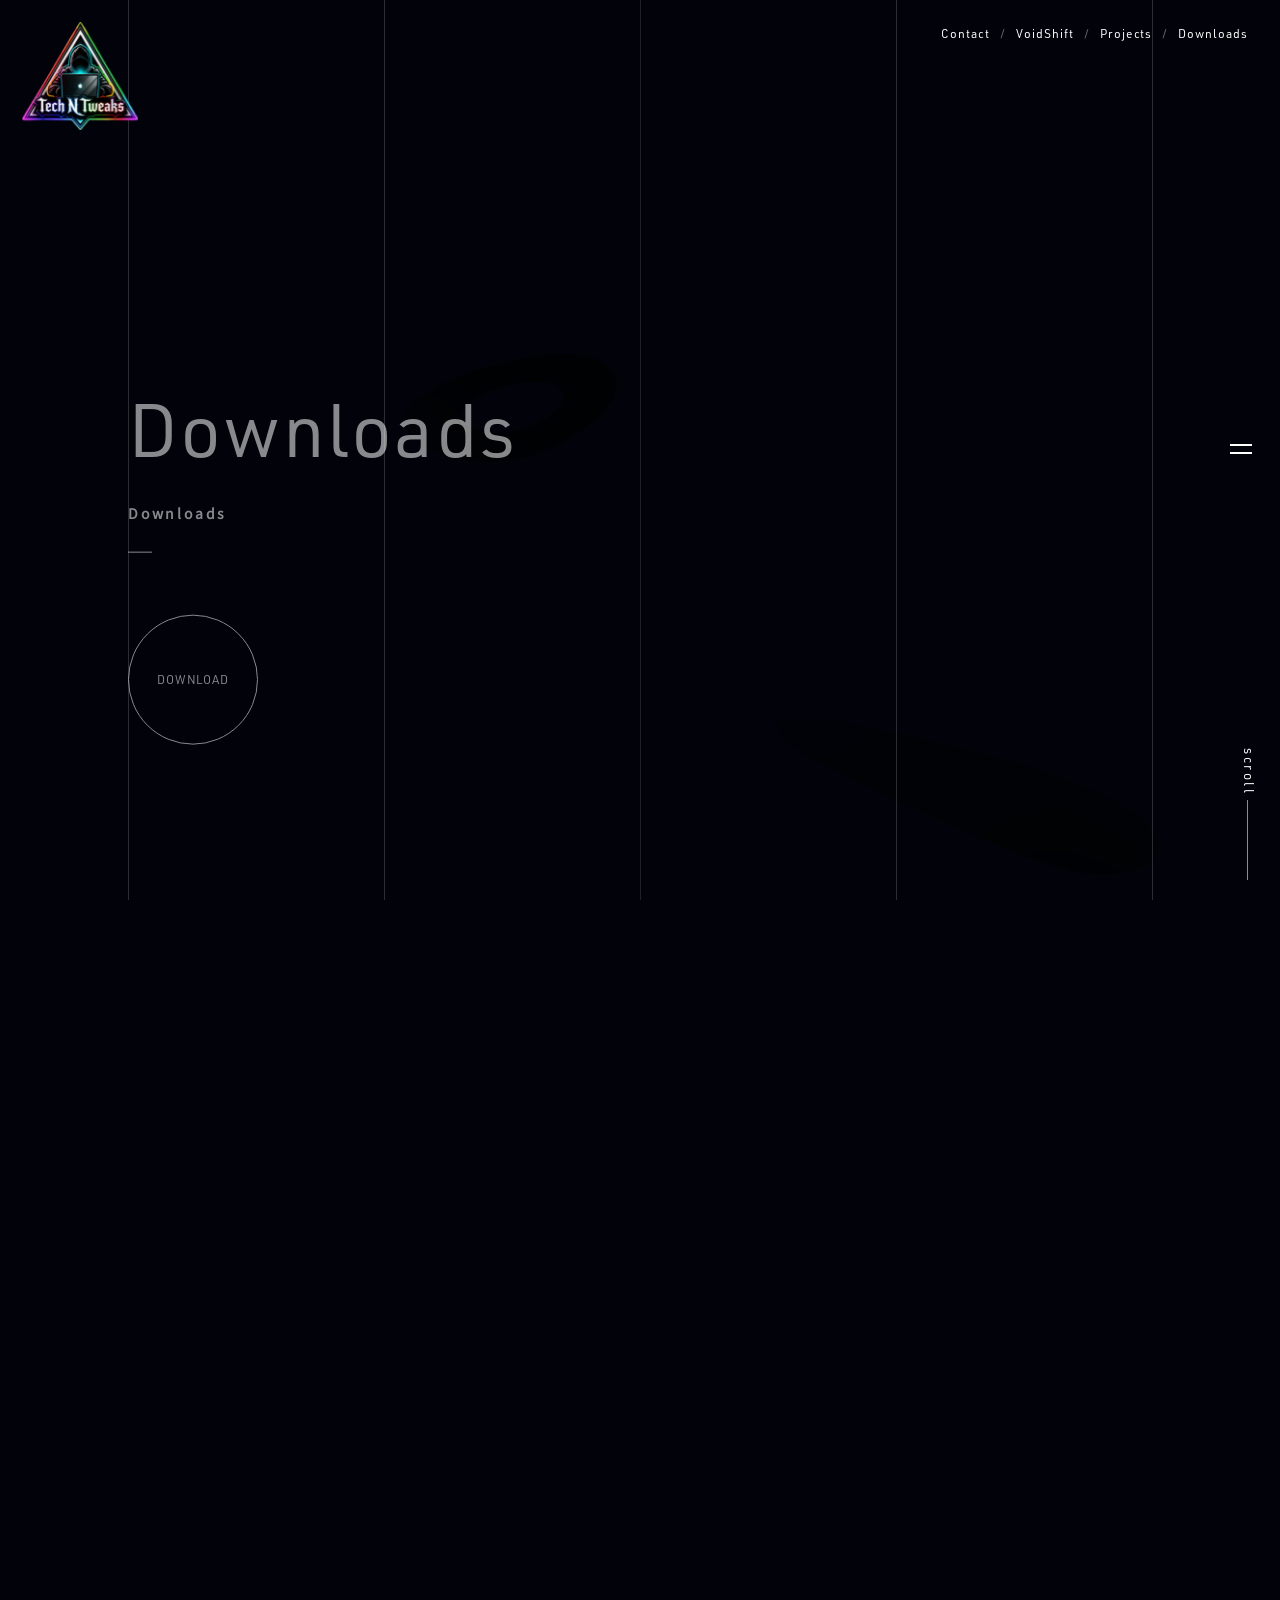
<file: downloads/index.html>
<!doctype html>
<html>
<head>
<meta charset="UTF-8">
	<meta http-equiv="x-ua-compatible" content="ie=edge">
	<meta name="viewport" content="width=device-width, initial-scale=1">
	<meta name="format-detection" content="telephone=no">

	<title>Downloads | Tech N Tweaks</title>
	<meta name="description" content="Download Tech N Tweaks jailbreak tweak files, Nugget wallpapers, tools, and creative device assets.">
	<meta property="og:type" content="website">
	<meta property="og:site_name" content="Tech N Tweaks">
	<meta property="og:title" content="Downloads | Tech N Tweaks">
	<meta property="og:description" content="Download Tech N Tweaks jailbreak tweak files, Nugget wallpapers, tools, and creative device assets.">
	<meta property="og:url" content="https://techntweaks.com/downloads/">
	<meta property="og:image" content="https://techntweaks.com/custom-assets/tnts-logo.png">
	<meta name="twitter:card" content="summary_large_image">
	<meta name="twitter:title" content="Downloads | Tech N Tweaks">
	<meta name="twitter:description" content="Download Tech N Tweaks jailbreak tweak files, Nugget wallpapers, tools, and creative device assets.">
	<meta name="twitter:image" content="https://techntweaks.com/custom-assets/tnts-logo.png">

	<link rel="icon" href="/favicon.ico?v=20260530">
	<link rel="icon" type="image/png" sizes="32x32" href="/favicon-32x32.png?v=20260530">
	<link rel="icon" type="image/png" sizes="192x192" href="/site-icon-192.png?v=20260530">
	<link rel="apple-touch-icon" href="/apple-touch-icon.png?v=20260530">

	<script src="/assets/js/lib/lib.js"></script>

	<link rel="stylesheet" href="/assets/css/yakuhanjp-noto.min.css">
	<link href="/local-fonts/noto-sans-jp.css" rel="stylesheet">
	<link href="/local-fonts/alef.css" rel="stylesheet">
	<link href="/local-fonts/cormorant.css" rel="stylesheet">
	<link rel="stylesheet" href="/local-fonts/typekit-rjz2hfg.css">
	<link rel="stylesheet" href="/assets/css/base.css?v=20260623">
</head>

<body>
	<canvas id="world" class="world"></canvas>

	<div id="bg-line-set" class="bg-line-set">
		<div class="bg-line1"></div>
		<div class="bg-line2"></div>
		<div class="bg-line3"></div>
		<div class="bg-line4"></div>
		<div class="bg-line5"></div>
	</div>

	<div class="dt-wrapper">
		<div class="dt-contents">
			<div class="dt-w-title-ja">Downloads</div>
			<div class="dt-w-title-en">Downloads</div>
			<div class="dt-w-path">/downloads/</div>
			<div class="dt-w-thum">/custom-assets/tnts-logo.png</div>
			<div class="dt-w-url">/downloads/files/wallpapers/Nexus-black-background.tendies.zip</div>
			<div class="dt-w-link-label">DOWNLOAD</div>
			<div class="dt-mv">/custom-assets/tnts-logo.png</div>
			<div class="dt-description"><div class="downloads-layout">
					<div class="downloads-copy-panel">
						<p class="downloads-kicker en-b">NUGGET WALLPAPER</p>
						<p class="downloads-lede">Nexus Black Background is a custom Tendies wallpaper package for the Nugget iOS tweak.</p>
						<p class="downloads-copy">Download the ZIP, import it into Nugget, and keep the original package intact so the wallpaper bundle structure stays valid.</p>
						<p class="voidshift-actions"><a class="voidshift-download en-b" href="/downloads/files/wallpapers/Nexus-black-background.tendies.zip" download>Download File</a></p>
					</div>
					<div class="downloads-file-panel">
						<dl class="downloads-meta-list">
							<div>
								<dt>File</dt>
								<dd>Nexus-black-background.tendies.zip</dd>
							</div>
							<div>
								<dt>Size</dt>
								<dd>1.45 MB</dd>
							</div>
							<div>
								<dt>Updated</dt>
								<dd>June 22, 2026</dd>
							</div>
							<div>
								<dt>SHA-256</dt>
								<dd><code>b78a0495f4f661cb8a1ca900f6ce9c93d7ff74b4a20ee13d88b8ac86c8a0efdc</code></dd>
							</div>
						</dl>
					</div>
				</div></div>
			<div class="dt-credit"><p>Download: Nexus Black Background<br>Format: Tendies ZIP<br>For: Nugget iOS tweak</p></div>
			<div class="dt-w-imglist">
			</div>
		</div>
	</div>

	<div id="info-wrapper" class="info-wrapper">
		<div id="info-in" class="info-in"></div>
	</div>
	<div id="sp-info" class="sp-info"></div>

	<div id="scroll-wrapp" class="scroll-wrapp"></div>

	<div id="menu" class="menu en">
		<span class="menu-con">Contact</span>/<span class="menu-fb menu-voidshift"><a href="/works/games/">VoidShift</a></span>/<span class="menu-fb menu-projects">Projects</span>/<span class="menu-fb"><a href="/downloads/">Downloads</a></span>
	</div>

	<div class="footer-set">
		<div class="foot-copy en"></div>
	</div>

	<div id="header-set" class="header-set">
		<div id="head-logo" class="head-logo"></div>
		<div class="header-humb"></div>
	</div>

	<div id="loading" class="loading">
		<div class="loading-bar"><div class="loading-bar-in"></div></div>
	</div>

	<div id="transition-cover" class="transition-cover">
		<div id="t-cov-txt" class="t-cov-txt">
			<p id="t-cov-num" class="t-cov-num en-num"><span>#</span>00</p>
			<p id="t-cov-title" class="t-cov-title en">DOWNLOADS</p>
			<div class="t-cov-bar">
				<div id="t-cov-barIn" class="t-cov-barIn"></div>
			</div>
		</div>
	</div>

	<div id="project-list" class="project-list">
		<div class="project-list-bg"></div>
	</div>
	<div id="project-list-t" class="project-list-t">
		<div class="project-list-in en"></div>
	</div>
	<div class="project-list-close"></div>

	<script src="/assets/js/main.min.js?v=20260623"></script>
</body>
</html>
</file>
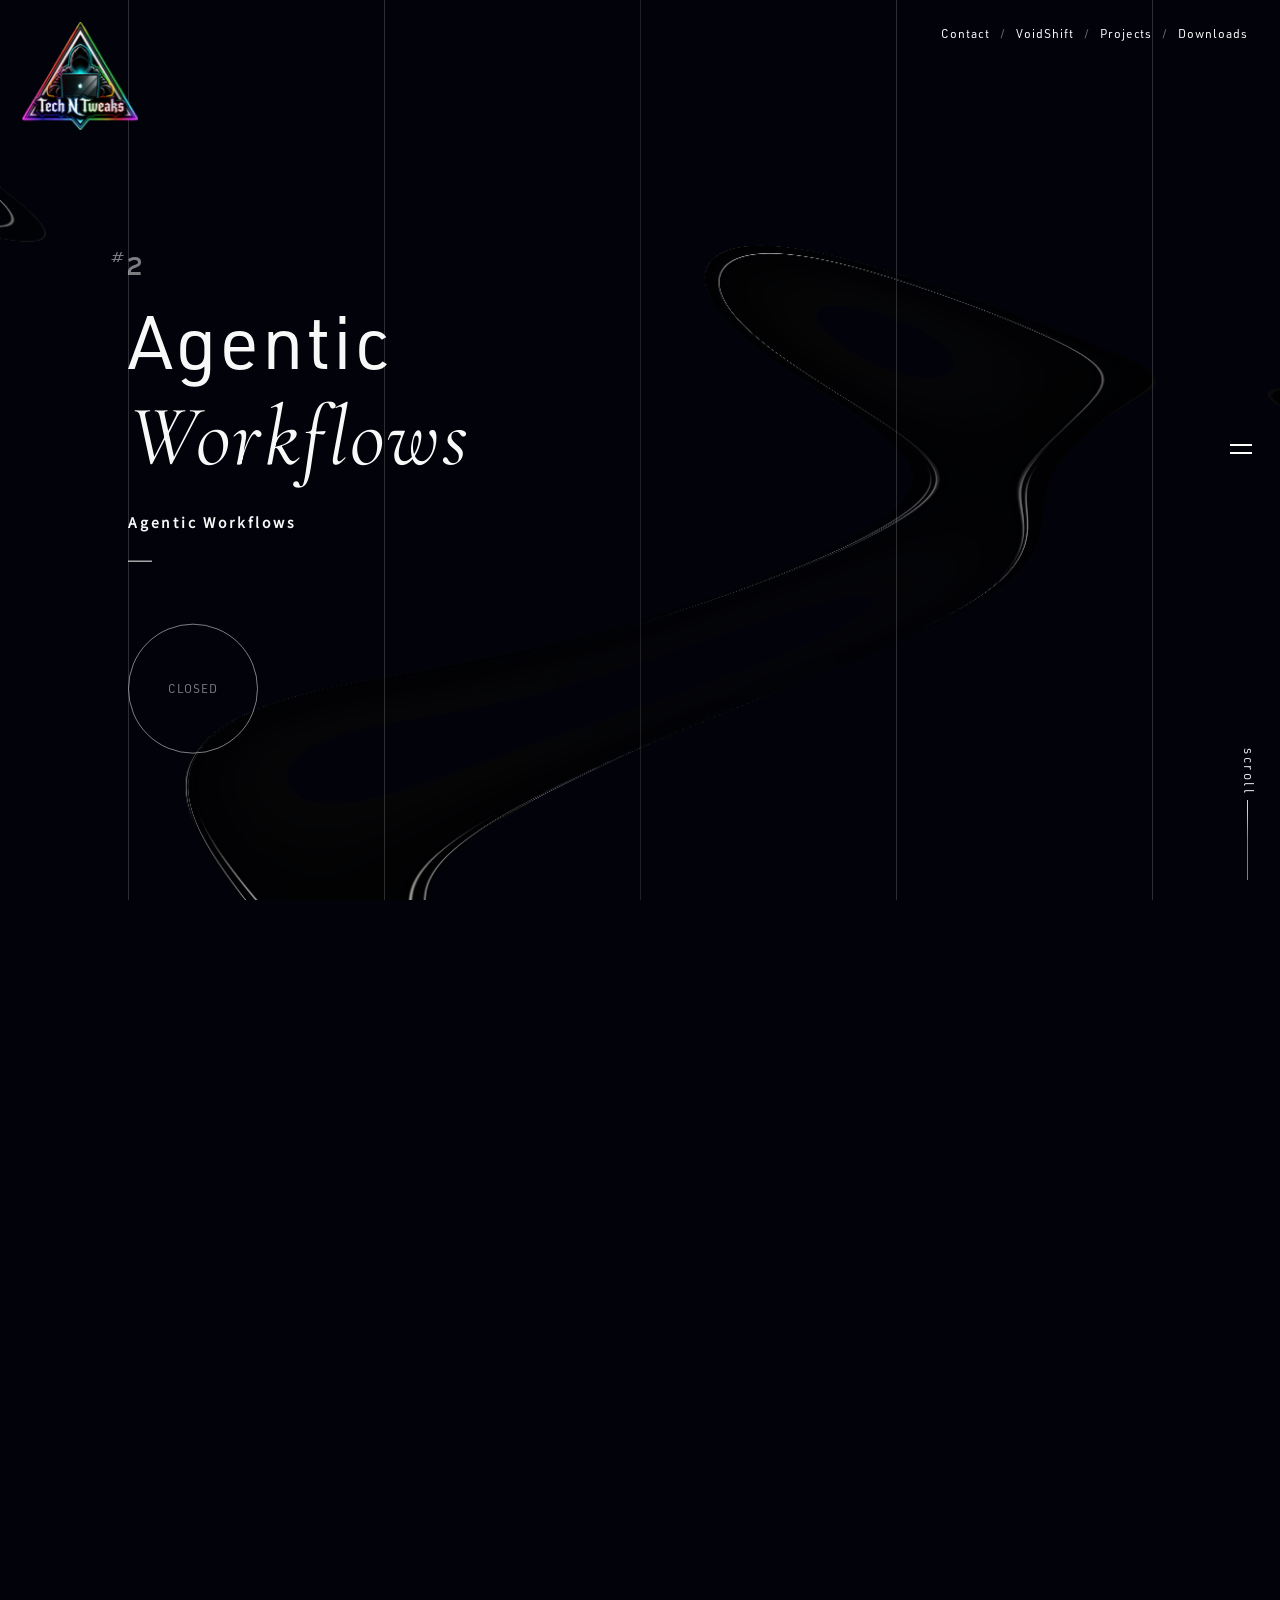
<file: works/agentic-workflows/index.html>
<!doctype html>
<html>
<head>
<meta charset="UTF-8">
	<meta http-equiv="x-ua-compatible" content="ie=edge">
	<meta name="viewport" content="width=device-width, initial-scale=1">
	<meta name="format-detection" content="telephone=no">
	
	<!-- ogp -->
	<title>Agentic Workflows | Tech N Tweaks</title>
	<meta name="description" content="Hermes Agent and OpenClaw are agentic work systems for planning, operating, and completing real digital tasks with human-guided control.">
	
	<meta property="og:type" content="website">
	<meta property="og:site_name" content="Tech N Tweaks">
	<meta property="og:title" content="Agentic Workflows | Tech N Tweaks" />
	<meta property="og:description" content="Hermes Agent and OpenClaw are agentic work systems for planning, operating, and completing real digital tasks with human-guided control.">
	<meta property="og:url" content="https://techntweaks.com/works/agentic-workflows/">
	<meta property="og:image" content="https://techntweaks.com/works/agentic-workflows/image/agentic-hermes-agent.jpg">
	<meta name="twitter:card" content="summary_large_image" />
	<meta name="twitter:title" content="Agentic Workflows | Tech N Tweaks" />
	<meta name="twitter:description" content="Hermes Agent and OpenClaw are agentic work systems for planning, operating, and completing real digital tasks with human-guided control." />
	<meta name="twitter:image" content="https://techntweaks.com/works/agentic-workflows/image/agentic-hermes-agent.jpg" />
	<!-- ogp.links -->

	<link rel="icon" href="/favicon.ico?v=20260530">
	<link rel="icon" type="image/png" sizes="32x32" href="/favicon-32x32.png?v=20260530">
	<link rel="icon" type="image/png" sizes="192x192" href="/site-icon-192.png?v=20260530">
	<link rel="apple-touch-icon" href="/apple-touch-icon.png?v=20260530">

	<script src="/assets/js/lib/lib.js"></script>
	
	<!--#########################################################-->
	<link rel="stylesheet" href="/assets/css/yakuhanjp-noto.min.css" />
	<link href="/local-fonts/noto-sans-jp.css" rel="stylesheet">
	<link href="/local-fonts/alef.css" rel="stylesheet">
	<link href="/local-fonts/cormorant.css" rel="stylesheet">
	<link rel="stylesheet" href="/local-fonts/typekit-rjz2hfg.css">
	<link rel="stylesheet" href="/assets/css/base.css?v=20260623" />
	<!--#########################################################-->
</head>

<body>
	<canvas id="world" class="world"></canvas>
	
	<div id="bg-line-set" class="bg-line-set">
		<div class="bg-line1"></div>
		<div class="bg-line2"></div>
		<div class="bg-line3"></div>
		<div class="bg-line4"></div>
		<div class="bg-line5"></div>
	</div>
	
	<!-- ##################################### -->
	<div class="dt-wrapper">
		<div class="dt-contents">
			<div class="dt-w-title-ja">Agentic Workflows</div>
			<div class="dt-w-title-en">Agentic<br><span>Workflows</span></div>
			<div class="dt-w-path">/works/agentic-workflows/</div>
			<div class="dt-w-thum">/works/agentic-workflows/image/agentic-workflows-network.png</div>
			
			<div class="dt-w-url"></div>
			<div class="dt-w-link-label"></div>
			<div class="dt-mv">/works/agentic-workflows/image/agentic-hermes-agent.jpg</div>
			<div class="dt-description"><div class="agentic-layout">
					<div class="agentic-copy-panel">
						<p class="agentic-kicker en-b">AGENTIC WORKFLOWS</p>
						<div class="agentic-product">
							<p class="agentic-product-title en-b">Hermes Agent</p>
							<p>Hermes Agent is a focused AI operator for turning high-level goals into coordinated digital work. It helps plan the next move, keep context organized, and move complex tasks through real tools without losing the thread.</p>
						</div>
						<div class="agentic-product">
							<p class="agentic-product-title en-b">OpenClaw</p>
							<p>OpenClaw is an agent control layer for browser and desktop workflows. It gives agents a practical surface for inspecting, clicking, drafting, and completing tasks while keeping the human in control of the final direction.</p>
						</div>
					</div>
					<div class="agentic-gallery" aria-label="Hermes Agent and OpenClaw visuals">
						<figure>
							<img src="/works/agentic-workflows/image/agentic-hermes-agent.jpg" alt="Hermes Agent visual">
							<figcaption class="en-b">Hermes Agent</figcaption>
						</figure>
						<figure>
							<img src="/works/agentic-workflows/image/agentic-openclaw.jpg" alt="OpenClaw visual">
							<figcaption class="en-b">OpenClaw</figcaption>
						</figure>
					</div>
				</div></div>
			<div class="dt-credit"><p>Products: Hermes Agent / OpenClaw<br>Studio: Tech N Tweaks</p></div>
			<div class="dt-w-imglist">

			</div>
		</div>
	</div>
	<!-- ##################################### -->
	
	
	<div id="info-wrapper" class="info-wrapper">
		<div id="info-in" class="info-in"></div>
	</div>
	<div id="sp-info" class="sp-info"></div>
	
	<div id="scroll-wrapp" class="scroll-wrapp">
	</div>
	
	<div id="menu" class="menu en">
		<span class="menu-con">Contact</span>/<span class="menu-fb menu-voidshift"><a href="/works/games/">VoidShift</a></span>/<span class="menu-fb menu-projects">Projects</span>/<span class="menu-fb"><a href="/downloads/">Downloads</a></span>
	</div>
	
	<div class="footer-set">
		<div class="foot-copy en"></div>
	</div>
	
	<div id="header-set" class="header-set">
		<div id="head-logo" class="head-logo"></div>
		<div class="header-humb"></div>
	</div>
	
	
	<div id="loading" class="loading">
		<div class="loading-bar"><div class="loading-bar-in"></div></div>
	</div>
	
	<div id="transition-cover" class="transition-cover">
		<div id="t-cov-txt" class="t-cov-txt">
			<p id="t-cov-num" class="t-cov-num en-num"><span>#</span>00</p>
			<p id="t-cov-title" class="t-cov-title en">AGENTIC<br>WORKFLOWS</p>
			<div class="t-cov-bar">
				<div id="t-cov-barIn" class="t-cov-barIn"></div>
			</div>
		</div>
	</div>
	
	<!-- LIST -->
	<div id="project-list" class="project-list">
		<div class="project-list-bg"></div>
	</div>
	<div id="project-list-t" class="project-list-t">
		<div class="project-list-in en">
		</div>
	</div>
	<div class="project-list-close"></div>
	<!-- LIST -->
	
	
	
	<script src="/assets/js/main.min.js?v=20260623"></script>
</body>
</html>
</file>
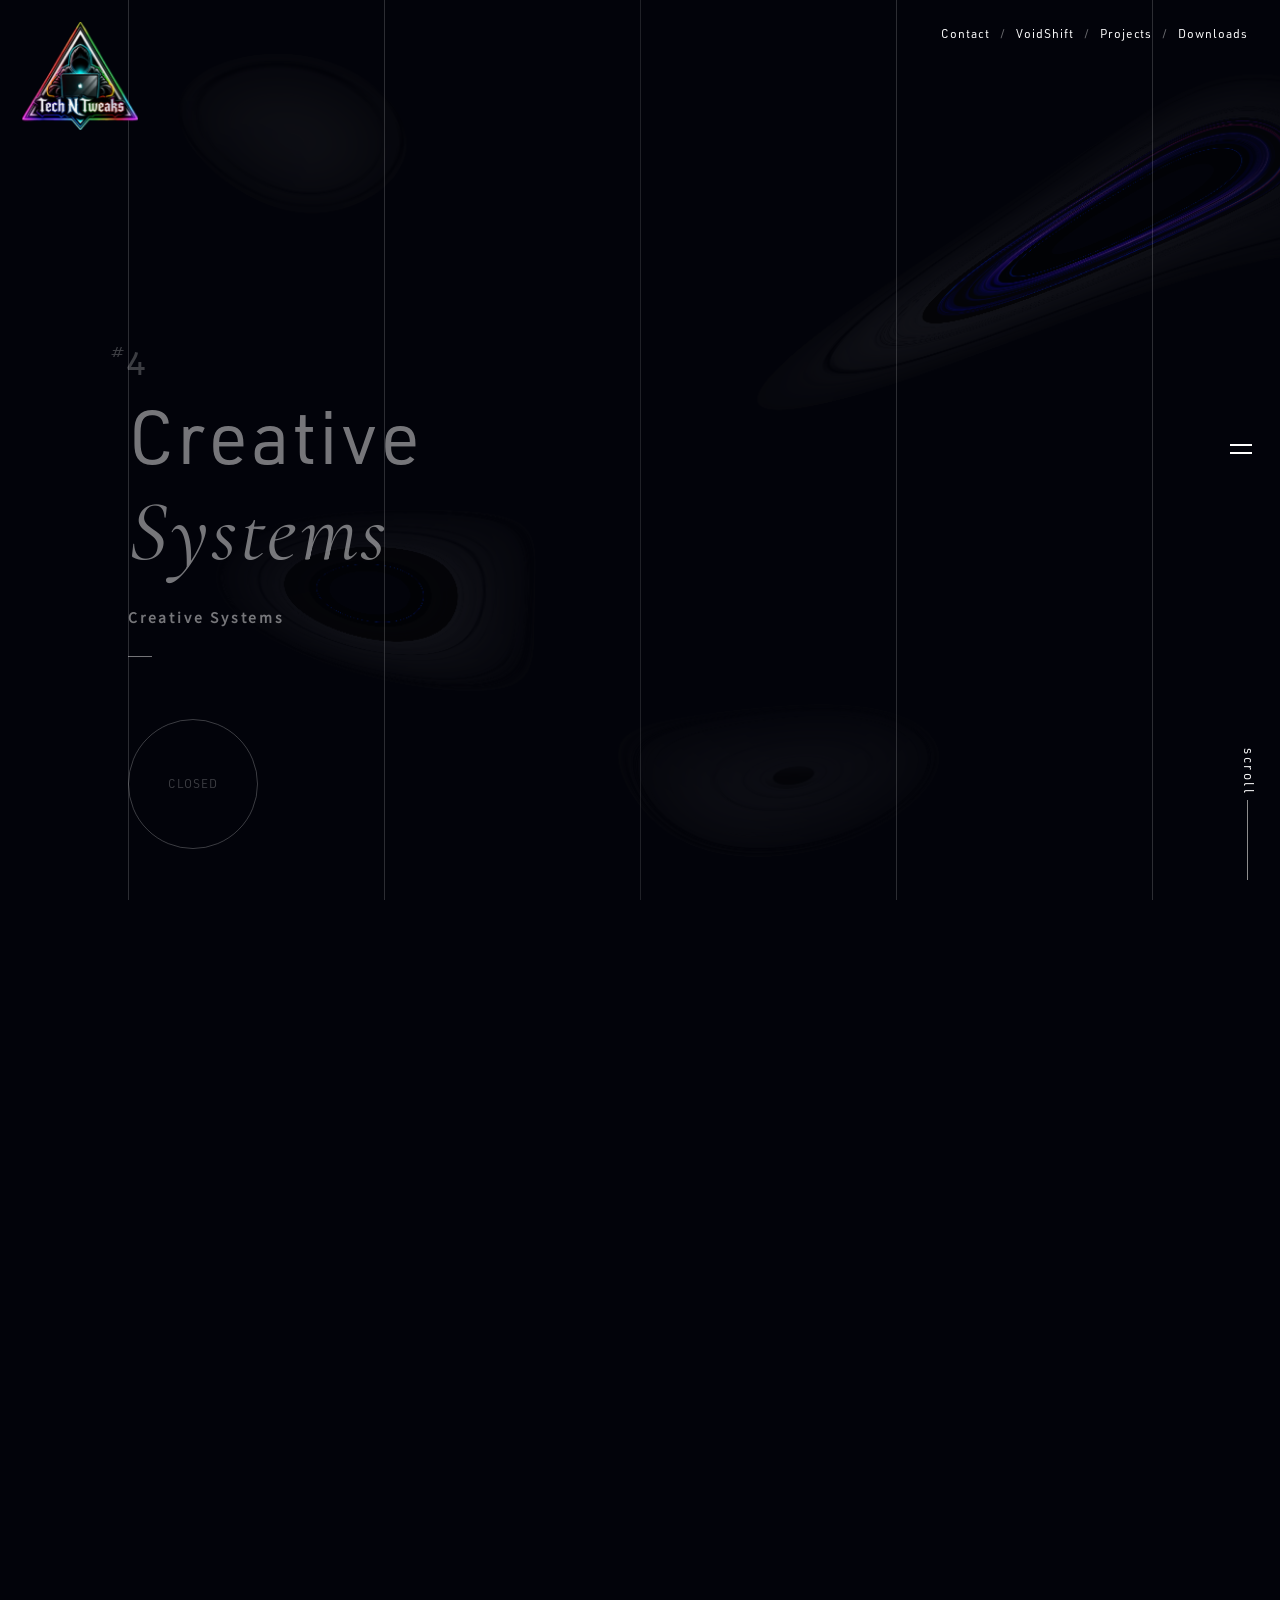
<file: works/creative-systems/index.html>
<!doctype html>
<html>
<head>
<meta charset="UTF-8">
	<meta http-equiv="x-ua-compatible" content="ie=edge">
	<meta name="viewport" content="width=device-width, initial-scale=1">
	<meta name="format-detection" content="telephone=no">
	
	<!-- ogp -->
	<title>Creative Systems | Tech N Tweaks</title>
	<meta name="description" content="Generative visuals, interactive identities, and expressive technical systems from Tech N Tweaks.">
	
	<meta property="og:type" content="website">
	<meta property="og:site_name" content="Tech N Tweaks">
	<meta property="og:title" content="Creative Systems | Tech N Tweaks" />
	<meta property="og:description" content="Generative visuals, interactive identities, and expressive technical systems from Tech N Tweaks.">
	<meta property="og:url" content="https://techntweaks.com/works/creative-systems/">
	<meta property="og:image" content="https://techntweaks.com/works/creative-systems/image/creative-systems-studio.png">
	<meta name="twitter:card" content="summary_large_image" />
	<meta name="twitter:title" content="Creative Systems | Tech N Tweaks" />
	<meta name="twitter:description" content="Generative visuals, interactive identities, and expressive technical systems from Tech N Tweaks." />
	<meta name="twitter:image" content="https://techntweaks.com/works/creative-systems/image/creative-systems-studio.png" />
	<!-- ogp.links -->

	<link rel="icon" href="/favicon.ico?v=20260530">
	<link rel="icon" type="image/png" sizes="32x32" href="/favicon-32x32.png?v=20260530">
	<link rel="icon" type="image/png" sizes="192x192" href="/site-icon-192.png?v=20260530">
	<link rel="apple-touch-icon" href="/apple-touch-icon.png?v=20260530">

	<script src="/assets/js/lib/lib.js"></script>
	
	<!--#########################################################-->
	<link rel="stylesheet" href="/assets/css/yakuhanjp-noto.min.css" />
	<link href="/local-fonts/noto-sans-jp.css" rel="stylesheet">
	<link href="/local-fonts/alef.css" rel="stylesheet">
	<link href="/local-fonts/cormorant.css" rel="stylesheet">
	<link rel="stylesheet" href="/local-fonts/typekit-rjz2hfg.css">
	<link rel="stylesheet" href="/assets/css/base.css?v=20260623" />
	<!--#########################################################-->
</head>

<body>
	<canvas id="world" class="world"></canvas>
	
	<div id="bg-line-set" class="bg-line-set">
		<div class="bg-line1"></div>
		<div class="bg-line2"></div>
		<div class="bg-line3"></div>
		<div class="bg-line4"></div>
		<div class="bg-line5"></div>
	</div>
	
	<!-- ##################################### -->
	<div class="dt-wrapper">
		<div class="dt-contents">
			<div class="dt-w-title-ja">Creative Systems</div>
			<div class="dt-w-title-en">Creative<br><span>Systems</span></div>
			<div class="dt-w-path">/works/creative-systems/</div>
			<div class="dt-w-thum">/works/creative-systems/image/creative-systems-studio.png</div>
			
			<div class="dt-w-url"></div>
			<div class="dt-w-link-label"></div>
			<div class="dt-mv">/works/creative-systems/image/creative-systems-studio.png</div>
			<div class="dt-description">Generative visuals, interactive identities, and expressive technical systems from Tech N Tweaks.</div>
			<div class="dt-credit">Project: Creative Systems / Studio: Tech N Tweaks</div>
			<div class="dt-w-imglist">

			</div>
		</div>
	</div>
	<!-- ##################################### -->
	
	
	<div id="info-wrapper" class="info-wrapper">
		<div id="info-in" class="info-in"></div>
	</div>
	<div id="sp-info" class="sp-info"></div>
	
	<div id="scroll-wrapp" class="scroll-wrapp">
	</div>
	
	<div id="menu" class="menu en">
		<span class="menu-con">Contact</span>/<span class="menu-fb menu-voidshift"><a href="/works/games/">VoidShift</a></span>/<span class="menu-fb menu-projects">Projects</span>/<span class="menu-fb"><a href="/downloads/">Downloads</a></span>
	</div>
	
	<div class="footer-set">
		<div class="foot-copy en"></div>
	</div>
	
	<div id="header-set" class="header-set">
		<div id="head-logo" class="head-logo"></div>
		<div class="header-humb"></div>
	</div>
	
	
	<div id="loading" class="loading">
		<div class="loading-bar"><div class="loading-bar-in"></div></div>
	</div>
	
	<div id="transition-cover" class="transition-cover">
		<div id="t-cov-txt" class="t-cov-txt">
			<p id="t-cov-num" class="t-cov-num en-num"><span>#</span>00</p>
			<p id="t-cov-title" class="t-cov-title en">CREATIVE<br>SYSTEMS</p>
			<div class="t-cov-bar">
				<div id="t-cov-barIn" class="t-cov-barIn"></div>
			</div>
		</div>
	</div>
	
	<!-- LIST -->
	<div id="project-list" class="project-list">
		<div class="project-list-bg"></div>
	</div>
	<div id="project-list-t" class="project-list-t">
		<div class="project-list-in en">
		</div>
	</div>
	<div class="project-list-close"></div>
	<!-- LIST -->
	
	
	
	<script src="/assets/js/main.min.js?v=20260623"></script>
</body>
</html>
</file>
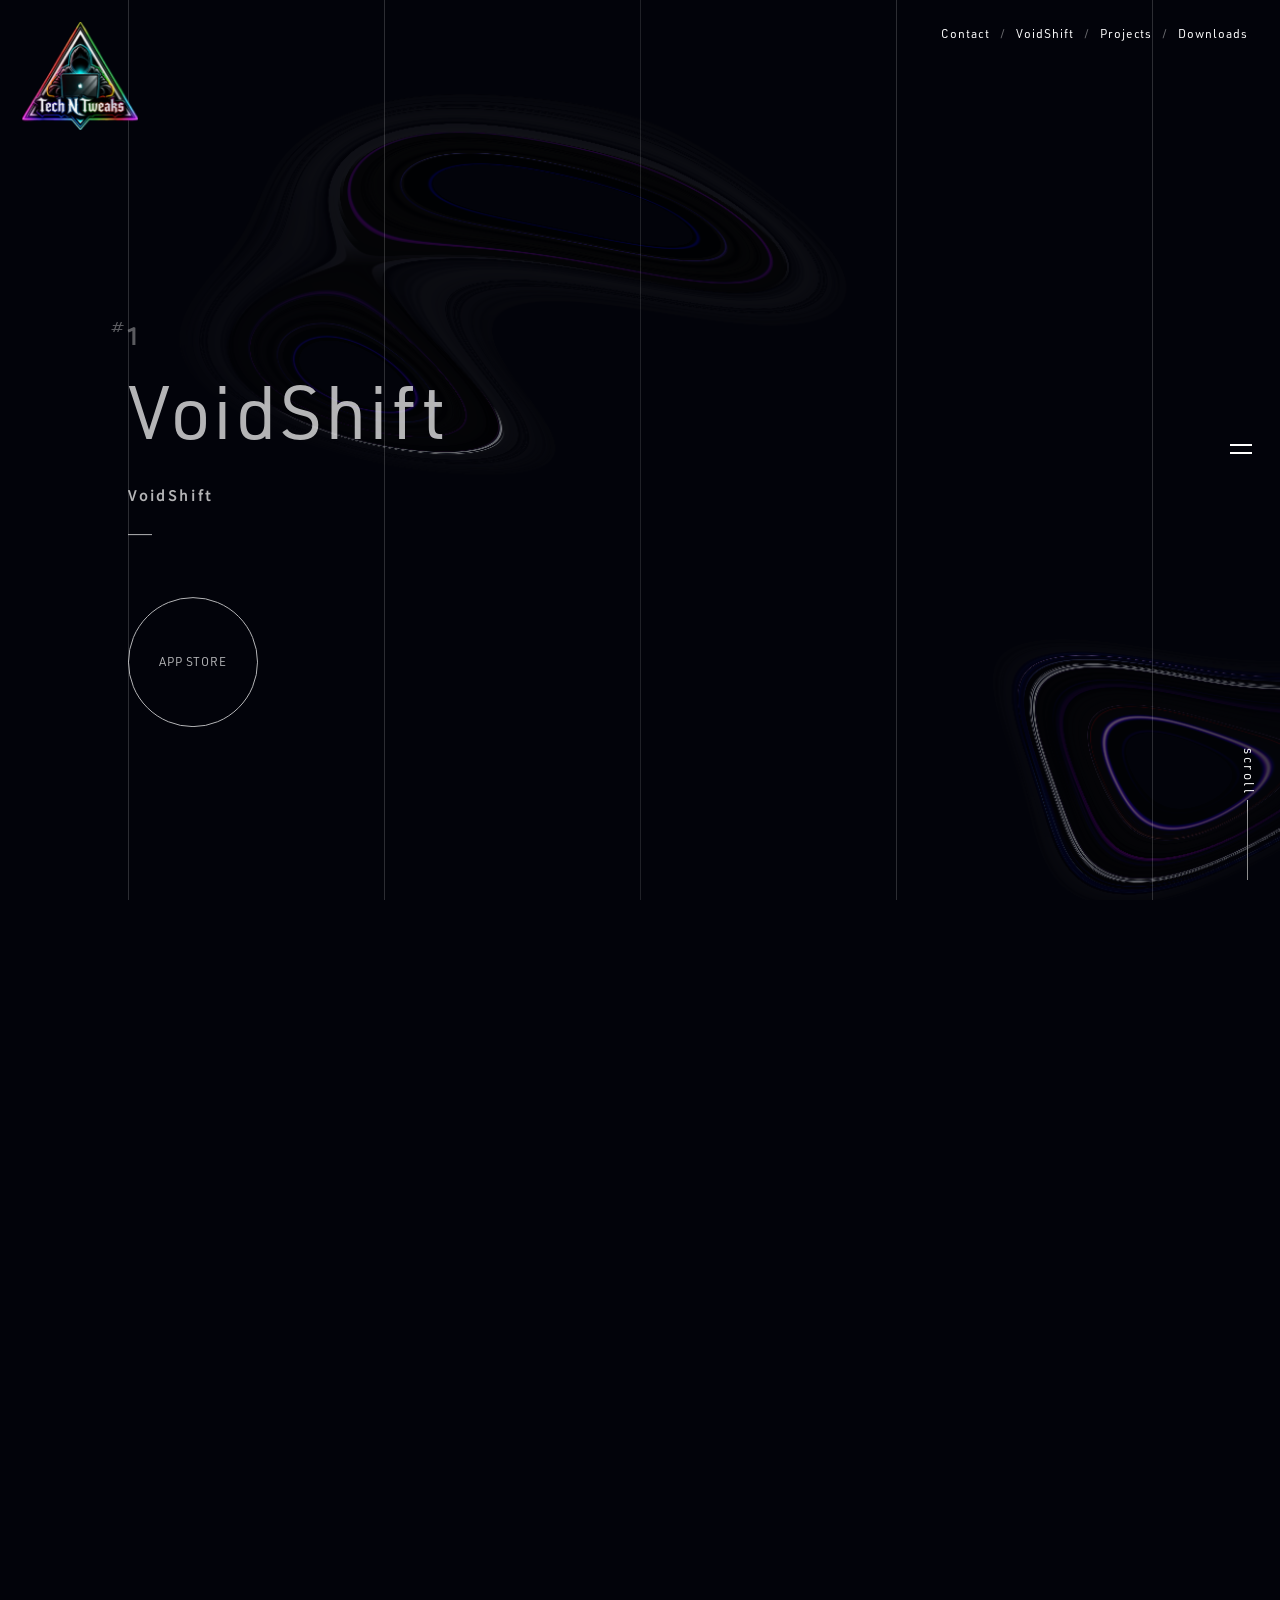
<file: works/games/index.html>
<!doctype html>
<html>
<head>
<meta charset="UTF-8">
	<meta http-equiv="x-ua-compatible" content="ie=edge">
	<meta name="viewport" content="width=device-width, initial-scale=1">
	<meta name="format-detection" content="telephone=no">
	
	<!-- ogp -->
	<title>VoidShift | Tech N Tweaks</title>
	<meta name="description" content="VoidShift is a fast arcade space shooter built for quick runs, brutal enemy waves, boss fights, wormholes, ship customization, and leaderboard chasing.">
	
	<meta property="og:type" content="website">
	<meta property="og:site_name" content="Tech N Tweaks">
	<meta property="og:title" content="VoidShift | Tech N Tweaks" />
	<meta property="og:description" content="VoidShift is a fast arcade space shooter built for quick runs, brutal enemy waves, boss fights, wormholes, ship customization, and leaderboard chasing.">
	<meta property="og:url" content="https://techntweaks.com/works/games/">
	<meta property="og:image" content="https://techntweaks.com/works/games/image/voidshift-hero.png">
	<meta name="twitter:card" content="summary_large_image" />
	<meta name="twitter:title" content="VoidShift | Tech N Tweaks" />
	<meta name="twitter:description" content="VoidShift is a fast arcade space shooter built for quick runs, brutal enemy waves, boss fights, wormholes, ship customization, and leaderboard chasing." />
	<meta name="twitter:image" content="https://techntweaks.com/works/games/image/voidshift-hero.png" />
	<!-- ogp.links -->

	<link rel="icon" href="/favicon.ico?v=20260530">
	<link rel="icon" type="image/png" sizes="32x32" href="/favicon-32x32.png?v=20260530">
	<link rel="icon" type="image/png" sizes="192x192" href="/site-icon-192.png?v=20260530">
	<link rel="apple-touch-icon" href="/apple-touch-icon.png?v=20260530">

	<script src="/assets/js/lib/lib.js"></script>
	
	<!--#########################################################-->
	<link rel="stylesheet" href="/assets/css/yakuhanjp-noto.min.css" />
	<link href="/local-fonts/noto-sans-jp.css" rel="stylesheet">
	<link href="/local-fonts/alef.css" rel="stylesheet">
	<link href="/local-fonts/cormorant.css" rel="stylesheet">
	<link rel="stylesheet" href="/local-fonts/typekit-rjz2hfg.css">
	<link rel="stylesheet" href="/assets/css/base.css?v=20260623" />
	<!--#########################################################-->
</head>

<body>
	<canvas id="world" class="world"></canvas>
	
	<div id="bg-line-set" class="bg-line-set">
		<div class="bg-line1"></div>
		<div class="bg-line2"></div>
		<div class="bg-line3"></div>
		<div class="bg-line4"></div>
		<div class="bg-line5"></div>
	</div>
	
	<!-- ##################################### -->
	<div class="dt-wrapper">
		<div class="dt-contents">
			<div class="dt-w-title-ja">VoidShift</div>
			<div class="dt-w-title-en">VoidShift</div>
			<div class="dt-w-path">/works/games/</div>
			<div class="dt-w-thum">/works/games/image/games-spacefighters.png</div>
			
			<div class="dt-w-url">https://apps.apple.com/us/app/voidshift/id6764814433?uo=4</div>
			<div class="dt-w-link-label">APP STORE</div>
			<div class="dt-mv">/works/games/image/voidshift-hero.png</div>
			<div class="dt-description"><div class="voidshift-layout">
					<div class="voidshift-copy-panel">
						<p class="voidshift-kicker en-b">VOIDSHIFT</p>
						<p class="voidshift-lede">Fast arcade space combat built for quick runs, brutal waves, boss fights, wormholes, and leaderboard chasing.</p>
						<p class="voidshift-copy">Dodge asteroids, weave through enemy fire, collect upgrades, unlock ships, and build an arsenal of weapons, trails, explosions, and style.</p>
						<p class="voidshift-actions"><a class="voidshift-download en-b" href="https://apps.apple.com/us/app/voidshift/id6764814433?uo=4" target="_blank" rel="noopener">Download on the App Store</a><a class="voidshift-download voidshift-policy-link en-b" href="/works/games/privacy-policy/">Privacy Policy</a></p>
					</div>
					<div class="voidshift-gallery" aria-label="VoidShift screenshots">
						<img src="/works/games/image/voidshift-enter-the-void.png?v=20260531" alt="VoidShift Enter the Void promo">
						<img src="/works/games/image/voidshift-launch-screen.png?v=20260531" alt="VoidShift Void Armada promo">
						<img src="/works/games/image/voidshift-cosmetics.png?v=20260531" alt="VoidShift One More Run promo">
						<img src="/works/games/image/voidshift-tier-3.png?v=20260531" alt="VoidShift Customize Your Ship promo">
					</div>
				</div></div>
			<div class="dt-credit"><p>Game: VoidShift<br>Studio: Tech N Tweaks<br>Platform: iPhone / iPad</p></div>
			<div class="dt-w-imglist">
				<p class="dt-w-img">/works/games/image/voidshift-enter-the-void.png?v=20260531</p>
				<p class="dt-w-img">/works/games/image/voidshift-launch-screen.png?v=20260531</p>
				<p class="dt-w-img">/works/games/image/voidshift-cosmetics.png?v=20260531</p>
				<p class="dt-w-img">/works/games/image/voidshift-tier-3.png?v=20260531</p>
			</div>
		</div>
	</div>
	<!-- ##################################### -->
	
	
	<div id="info-wrapper" class="info-wrapper">
		<div id="info-in" class="info-in"></div>
	</div>
	<div id="sp-info" class="sp-info"></div>
	
	<div id="scroll-wrapp" class="scroll-wrapp">
	</div>
	
	<div id="menu" class="menu en">
		<span class="menu-con">Contact</span>/<span class="menu-fb menu-voidshift"><a href="/works/games/">VoidShift</a></span>/<span class="menu-fb menu-projects">Projects</span>/<span class="menu-fb"><a href="/downloads/">Downloads</a></span>
	</div>
	
	<div class="footer-set">
		<div class="foot-copy en"></div>
	</div>
	
	<div id="header-set" class="header-set">
		<div id="head-logo" class="head-logo"></div>
		<div class="header-humb"></div>
	</div>
	
	
	<div id="loading" class="loading">
		<div class="loading-bar"><div class="loading-bar-in"></div></div>
	</div>
	
	<div id="transition-cover" class="transition-cover">
		<div id="t-cov-txt" class="t-cov-txt">
			<p id="t-cov-num" class="t-cov-num en-num"><span>#</span>00</p>
			<p id="t-cov-title" class="t-cov-title en">VOIDSHIFT</p>
			<div class="t-cov-bar">
				<div id="t-cov-barIn" class="t-cov-barIn"></div>
			</div>
		</div>
	</div>
	
	<!-- LIST -->
	<div id="project-list" class="project-list">
		<div class="project-list-bg"></div>
	</div>
	<div id="project-list-t" class="project-list-t">
		<div class="project-list-in en">
		</div>
	</div>
	<div class="project-list-close"></div>
	<!-- LIST -->
	
	
	
	<script src="/assets/js/main.min.js?v=20260623"></script>
</body>
</html>
</file>
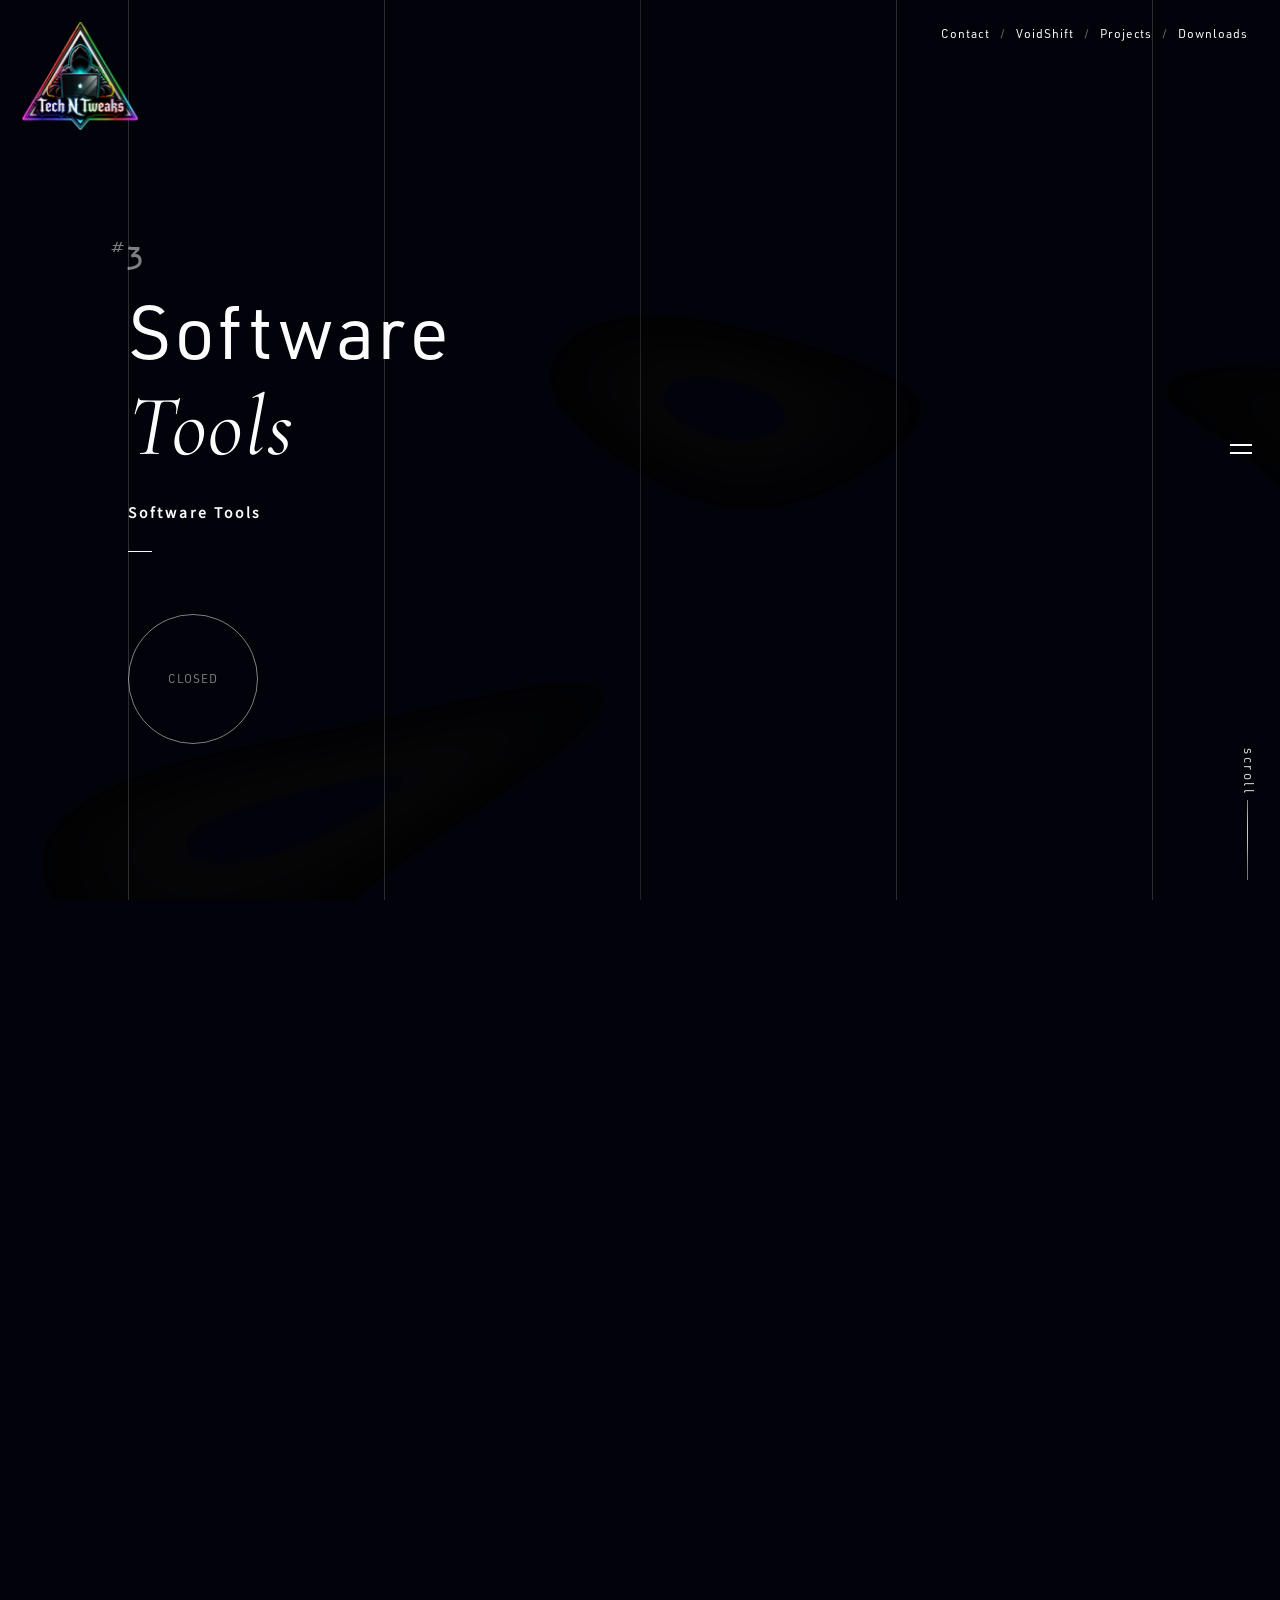
<file: works/software-tools/index.html>
<!doctype html>
<html>
<head>
<meta charset="UTF-8">
	<meta http-equiv="x-ua-compatible" content="ie=edge">
	<meta name="viewport" content="width=device-width, initial-scale=1">
	<meta name="format-detection" content="telephone=no">
	
	<!-- ogp -->
	<title>Software Tools | Tech N Tweaks</title>
	<meta name="description" content="OpenAI Codex and Claude Code are coding agents for navigating repositories, editing source files, testing changes, and turning ideas into working software.">
	
	<meta property="og:type" content="website">
	<meta property="og:site_name" content="Tech N Tweaks">
	<meta property="og:title" content="Software Tools | Tech N Tweaks" />
	<meta property="og:description" content="OpenAI Codex and Claude Code are coding agents for navigating repositories, editing source files, testing changes, and turning ideas into working software.">
	<meta property="og:url" content="https://techntweaks.com/works/software-tools/">
	<meta property="og:image" content="https://techntweaks.com/works/software-tools/image/software-openai-codex.jpg">
	<meta name="twitter:card" content="summary_large_image" />
	<meta name="twitter:title" content="Software Tools | Tech N Tweaks" />
	<meta name="twitter:description" content="OpenAI Codex and Claude Code are coding agents for navigating repositories, editing source files, testing changes, and turning ideas into working software." />
	<meta name="twitter:image" content="https://techntweaks.com/works/software-tools/image/software-openai-codex.jpg" />
	<!-- ogp.links -->

	<link rel="icon" href="/favicon.ico?v=20260530">
	<link rel="icon" type="image/png" sizes="32x32" href="/favicon-32x32.png?v=20260530">
	<link rel="icon" type="image/png" sizes="192x192" href="/site-icon-192.png?v=20260530">
	<link rel="apple-touch-icon" href="/apple-touch-icon.png?v=20260530">

	<script src="/assets/js/lib/lib.js"></script>
	
	<!--#########################################################-->
	<link rel="stylesheet" href="/assets/css/yakuhanjp-noto.min.css" />
	<link href="/local-fonts/noto-sans-jp.css" rel="stylesheet">
	<link href="/local-fonts/alef.css" rel="stylesheet">
	<link href="/local-fonts/cormorant.css" rel="stylesheet">
	<link rel="stylesheet" href="/local-fonts/typekit-rjz2hfg.css">
	<link rel="stylesheet" href="/assets/css/base.css?v=20260623" />
	<!--#########################################################-->
</head>

<body>
	<canvas id="world" class="world"></canvas>
	
	<div id="bg-line-set" class="bg-line-set">
		<div class="bg-line1"></div>
		<div class="bg-line2"></div>
		<div class="bg-line3"></div>
		<div class="bg-line4"></div>
		<div class="bg-line5"></div>
	</div>
	
	<!-- ##################################### -->
	<div class="dt-wrapper">
		<div class="dt-contents">
			<div class="dt-w-title-ja">Software Tools</div>
			<div class="dt-w-title-en">Software<br><span>Tools</span></div>
			<div class="dt-w-path">/works/software-tools/</div>
			<div class="dt-w-thum">/works/software-tools/image/software-tools-dashboard.png</div>
			
			<div class="dt-w-url"></div>
			<div class="dt-w-link-label"></div>
			<div class="dt-mv">/works/software-tools/image/software-openai-codex.jpg</div>
			<div class="dt-description"><div class="software-layout">
					<div class="software-copy-panel">
						<p class="software-kicker en-b">SOFTWARE TOOLS</p>
						<div class="software-product">
							<p class="software-product-title en-b">OpenAI Codex</p>
							<p>OpenAI Codex is a coding agent for working directly inside a project: reading the codebase, making scoped edits, running checks, and helping move from an idea to a working implementation.</p>
						</div>
						<div class="software-product">
							<p class="software-product-title en-b">Claude Code</p>
							<p>Claude Code is a terminal-native coding assistant for deep repo work, refactors, debugging, and implementation support. It pairs planning context with direct file edits and command-line verification.</p>
						</div>
					</div>
					<div class="software-gallery" aria-label="OpenAI Codex and Claude Code visuals">
						<figure>
							<img src="/works/software-tools/image/software-openai-codex.jpg" alt="OpenAI Codex visual">
							<figcaption class="en-b">OpenAI Codex</figcaption>
						</figure>
						<figure>
							<img src="/works/software-tools/image/software-claude-code.jpg" alt="Claude Code visual">
							<figcaption class="en-b">Claude Code</figcaption>
						</figure>
					</div>
				</div></div>
			<div class="dt-credit"><p>Tools: OpenAI Codex / Claude Code<br>Studio: Tech N Tweaks</p></div>
			<div class="dt-w-imglist">

			</div>
		</div>
	</div>
	<!-- ##################################### -->
	
	
	<div id="info-wrapper" class="info-wrapper">
		<div id="info-in" class="info-in"></div>
	</div>
	<div id="sp-info" class="sp-info"></div>
	
	<div id="scroll-wrapp" class="scroll-wrapp">
	</div>
	
	<div id="menu" class="menu en">
		<span class="menu-con">Contact</span>/<span class="menu-fb menu-voidshift"><a href="/works/games/">VoidShift</a></span>/<span class="menu-fb menu-projects">Projects</span>/<span class="menu-fb"><a href="/downloads/">Downloads</a></span>
	</div>
	
	<div class="footer-set">
		<div class="foot-copy en"></div>
	</div>
	
	<div id="header-set" class="header-set">
		<div id="head-logo" class="head-logo"></div>
		<div class="header-humb"></div>
	</div>
	
	
	<div id="loading" class="loading">
		<div class="loading-bar"><div class="loading-bar-in"></div></div>
	</div>
	
	<div id="transition-cover" class="transition-cover">
		<div id="t-cov-txt" class="t-cov-txt">
			<p id="t-cov-num" class="t-cov-num en-num"><span>#</span>00</p>
			<p id="t-cov-title" class="t-cov-title en">SOFTWARE<br>TOOLS</p>
			<div class="t-cov-bar">
				<div id="t-cov-barIn" class="t-cov-barIn"></div>
			</div>
		</div>
	</div>
	
	<!-- LIST -->
	<div id="project-list" class="project-list">
		<div class="project-list-bg"></div>
	</div>
	<div id="project-list-t" class="project-list-t">
		<div class="project-list-in en">
		</div>
	</div>
	<div class="project-list-close"></div>
	<!-- LIST -->
	
	
	
	<script src="/assets/js/main.min.js?v=20260623"></script>
</body>
</html>
</file>
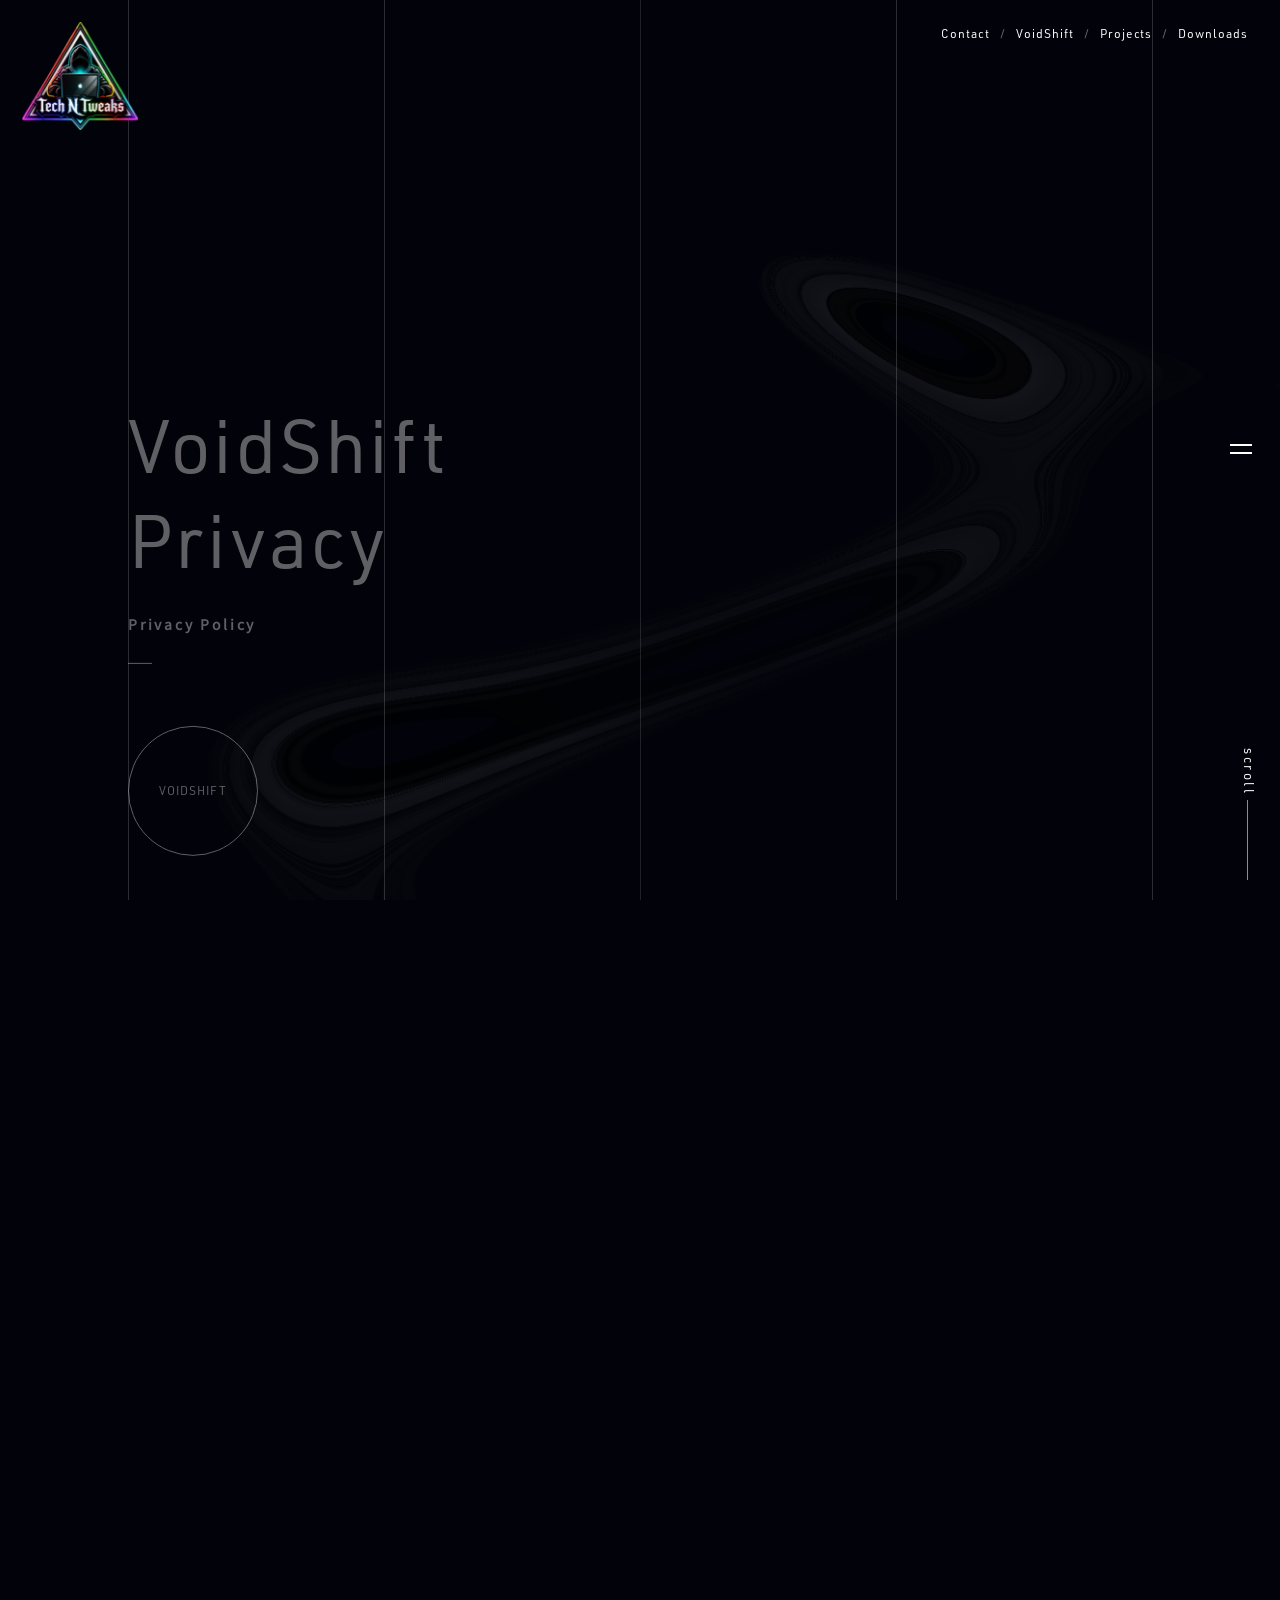
<file: works/games/privacy-policy/index.html>
<!doctype html>
<html>
<head>
<meta charset="UTF-8">
	<meta http-equiv="x-ua-compatible" content="ie=edge">
	<meta name="viewport" content="width=device-width, initial-scale=1">
	<meta name="format-detection" content="telephone=no">

	<title>VoidShift Privacy Policy | Tech N Tweaks</title>
	<meta name="description" content="VoidShift privacy policy for Tech N Tweaks LLC.">
	<meta property="og:type" content="website">
	<meta property="og:site_name" content="Tech N Tweaks">
	<meta property="og:title" content="VoidShift Privacy Policy | Tech N Tweaks">
	<meta property="og:description" content="VoidShift privacy policy for Tech N Tweaks LLC.">
	<meta property="og:url" content="https://techntweaks.com/works/games/privacy-policy/">
	<meta property="og:image" content="https://techntweaks.com/works/games/image/voidshift-hero.png">
	<meta name="twitter:card" content="summary_large_image">
	<meta name="twitter:title" content="VoidShift Privacy Policy | Tech N Tweaks">
	<meta name="twitter:description" content="VoidShift privacy policy for Tech N Tweaks LLC.">
	<meta name="twitter:image" content="https://techntweaks.com/works/games/image/voidshift-hero.png">

	<link rel="icon" href="/favicon.ico?v=20260530">
	<link rel="icon" type="image/png" sizes="32x32" href="/favicon-32x32.png?v=20260530">
	<link rel="icon" type="image/png" sizes="192x192" href="/site-icon-192.png?v=20260530">
	<link rel="apple-touch-icon" href="/apple-touch-icon.png?v=20260530">

	<script src="/assets/js/lib/lib.js"></script>

	<link rel="stylesheet" href="/assets/css/yakuhanjp-noto.min.css">
	<link href="/local-fonts/noto-sans-jp.css" rel="stylesheet">
	<link href="/local-fonts/alef.css" rel="stylesheet">
	<link href="/local-fonts/cormorant.css" rel="stylesheet">
	<link rel="stylesheet" href="/local-fonts/typekit-rjz2hfg.css">
	<link rel="stylesheet" href="/assets/css/base.css?v=20260623">
</head>

<body>
	<canvas id="world" class="world"></canvas>

	<div id="bg-line-set" class="bg-line-set">
		<div class="bg-line1"></div>
		<div class="bg-line2"></div>
		<div class="bg-line3"></div>
		<div class="bg-line4"></div>
		<div class="bg-line5"></div>
	</div>

	<div class="dt-wrapper">
		<div class="dt-contents">
			<div class="dt-w-title-ja">Privacy Policy</div>
			<div class="dt-w-title-en">VoidShift<br>Privacy</div>
			<div class="dt-w-path">/works/games/privacy-policy/</div>
			<div class="dt-w-thum">/works/games/image/voidshift-hero.png</div>
			<div class="dt-w-url">/works/games/</div>
			<div class="dt-w-link-label">VOIDSHIFT</div>
			<div class="dt-mv">/works/games/image/voidshift-hero.png</div>
			<div class="dt-description"><div class="policy-layout">
					<div class="policy-copy-panel">
						<p class="policy-kicker en-b">VOIDSHIFT</p>
						<p class="policy-lede">Privacy Policy</p>
						<p class="policy-copy">Effective date: May 11, 2026. VoidShift is developed and published by Tech N Tweaks LLC. This policy explains what information may be collected or processed when you use VoidShift.</p>
						<p class="voidshift-actions"><a class="voidshift-download en-b" href="/works/games/">Back to VoidShift</a><a class="voidshift-download voidshift-policy-link en-b" href="mailto:support@TechNTweaks.com">Contact Support</a></p>
					</div>
					<div class="policy-sections">
						<section class="policy-section">
							<h2 class="en-b">Information We Do Not Collect</h2>
							<p>VoidShift does not require a VoidShift account. We do not collect your name, email address, contacts, precise location, photos, messages, or payment card details.</p>
						</section>
						<section class="policy-section">
							<h2 class="en-b">Gameplay Progress Stored On Your Device</h2>
							<p>Gameplay progress, settings, unlocks, selected cosmetics, leaderboard history stored by the app, and Galactic Credits are saved locally on your device.</p>
						</section>
						<section class="policy-section">
							<h2 class="en-b">Game Center</h2>
							<p>VoidShift may use Apple Game Center for leaderboards and score comparison. Game Center is provided by Apple. VoidShift does not receive or store your Game Center friends list.</p>
						</section>
						<section class="policy-section">
							<h2 class="en-b">Purchases</h2>
							<p>In-app purchases are processed by Apple through the App Store. VoidShift does not receive or store payment card information. The app may store purchase entitlement status and Galactic Credit balances on your device.</p>
						</section>
						<section class="policy-section">
							<h2 class="en-b">Analytics And Diagnostics</h2>
							<p>VoidShift may use Firebase Analytics to process anonymous gameplay, store interaction, and diagnostic events. These events help improve balance, stability, and the player experience.</p>
						</section>
						<section class="policy-section">
							<h2 class="en-b">Third-Party Services</h2>
							<p>Apple Game Center, for leaderboards and score features.</p>
							<p>Apple StoreKit and the App Store, for in-app purchases.</p>
							<p>Firebase Analytics, for anonymous usage and diagnostic events.</p>
						</section>
					</div>
				</div></div>
			<div class="dt-credit"><p>Policy: VoidShift<br>Publisher: Tech N Tweaks LLC<br>Effective: May 11, 2026</p></div>
			<div class="dt-w-imglist">
			</div>
		</div>
	</div>

	<div id="info-wrapper" class="info-wrapper">
		<div id="info-in" class="info-in"></div>
	</div>
	<div id="sp-info" class="sp-info"></div>

	<div id="scroll-wrapp" class="scroll-wrapp"></div>

	<div id="menu" class="menu en">
		<span class="menu-con">Contact</span>/<span class="menu-fb menu-voidshift"><a href="/works/games/">VoidShift</a></span>/<span class="menu-fb menu-projects">Projects</span>/<span class="menu-fb"><a href="/downloads/">Downloads</a></span>
	</div>

	<div class="footer-set">
		<div class="foot-copy en"></div>
	</div>

	<div id="header-set" class="header-set">
		<div id="head-logo" class="head-logo"></div>
		<div class="header-humb"></div>
	</div>

	<div id="loading" class="loading">
		<div class="loading-bar"><div class="loading-bar-in"></div></div>
	</div>

	<div id="transition-cover" class="transition-cover">
		<div id="t-cov-txt" class="t-cov-txt">
			<p id="t-cov-num" class="t-cov-num en-num"><span>#</span>00</p>
			<p id="t-cov-title" class="t-cov-title en">VOIDSHIFT PRIVACY</p>
			<div class="t-cov-bar">
				<div id="t-cov-barIn" class="t-cov-barIn"></div>
			</div>
		</div>
	</div>

	<div id="project-list" class="project-list">
		<div class="project-list-bg"></div>
	</div>
	<div id="project-list-t" class="project-list-t">
		<div class="project-list-in en"></div>
	</div>
	<div class="project-list-close"></div>

	<script src="/assets/js/main.min.js?v=20260623"></script>
</body>
</html>
</file>
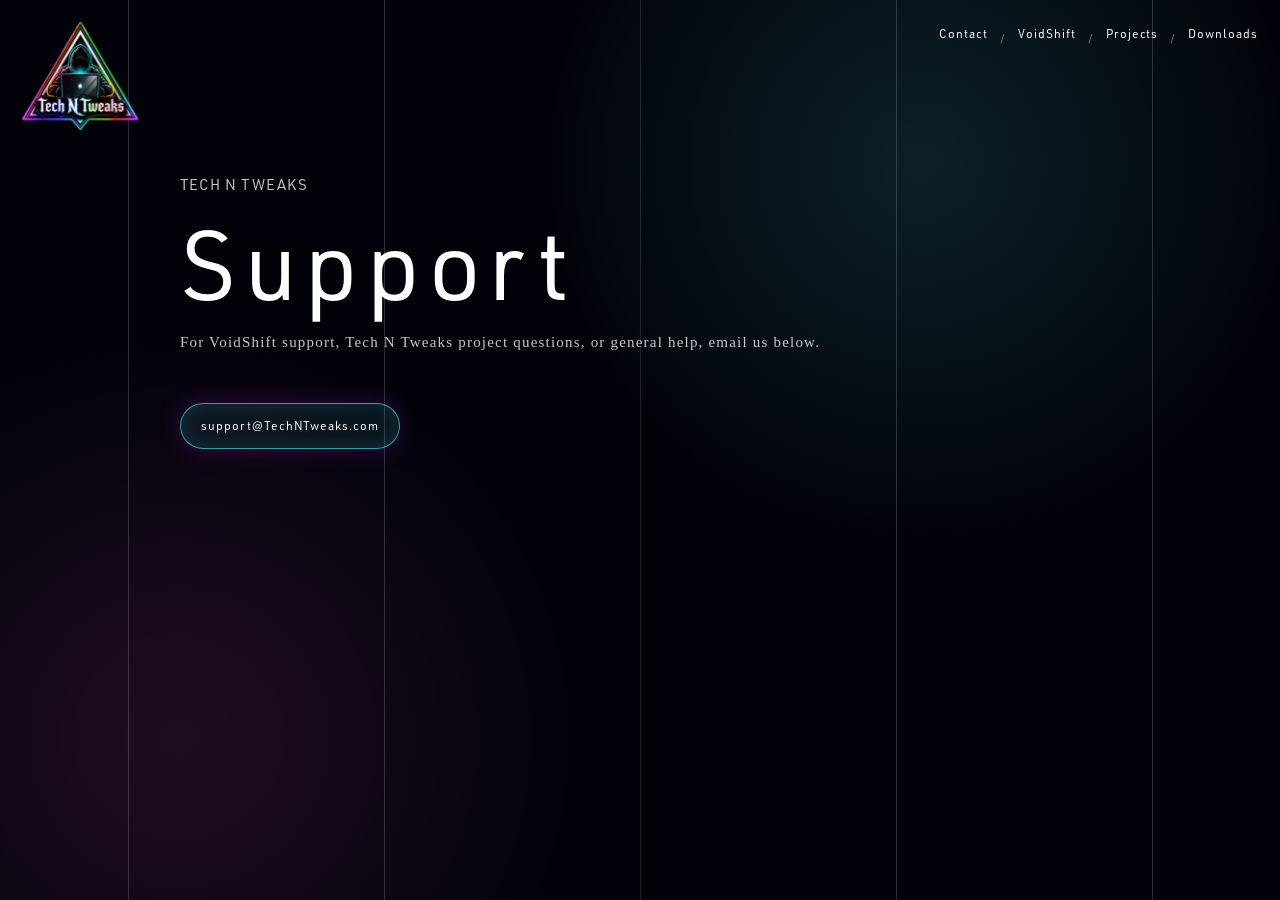
<file: support.html>
<!doctype html>
<html>
<head>
	<meta charset="UTF-8">
	<meta http-equiv="x-ua-compatible" content="ie=edge">
	<meta name="viewport" content="width=device-width, initial-scale=1">
	<meta name="format-detection" content="telephone=no">
	<title>Support | Tech N Tweaks</title>
	<meta name="description" content="Contact Tech N Tweaks support.">
	<meta property="og:type" content="website">
	<meta property="og:site_name" content="Tech N Tweaks">
	<meta property="og:title" content="Support | Tech N Tweaks">
	<meta property="og:description" content="Contact Tech N Tweaks support.">
	<meta property="og:url" content="https://techntweaks.com/support.html">
	<link rel="icon" href="/favicon.ico?v=20260530">
	<link rel="icon" type="image/png" sizes="32x32" href="/favicon-32x32.png?v=20260530">
	<link rel="icon" type="image/png" sizes="192x192" href="/site-icon-192.png?v=20260530">
	<link rel="apple-touch-icon" href="/apple-touch-icon.png?v=20260530">
	<link rel="stylesheet" href="/assets/css/yakuhanjp-noto.min.css">
	<link href="/local-fonts/noto-sans-jp.css" rel="stylesheet">
	<link href="/local-fonts/alef.css" rel="stylesheet">
	<link href="/local-fonts/cormorant.css" rel="stylesheet">
	<link rel="stylesheet" href="/local-fonts/typekit-rjz2hfg.css">
	<link rel="stylesheet" href="/assets/css/base.css?v=20260623">
</head>
<body class="voidshift-policy-body">
	<div id="bg-line-set" class="bg-line-set" aria-hidden="true">
		<div class="bg-line1"></div>
		<div class="bg-line2"></div>
		<div class="bg-line3"></div>
		<div class="bg-line4"></div>
		<div class="bg-line5"></div>
	</div>
	<a id="head-logo" class="head-logo" href="/" aria-label="Tech N Tweaks home"></a>
	<nav class="privacy-menu en" aria-label="Tech N Tweaks navigation">
		<a href="mailto:support@TechNTweaks.com">Contact</a><span>/</span><a href="/works/games/">VoidShift</a><span>/</span><a href="/">Projects</a><span>/</span><a href="/downloads/">Downloads</a>
	</nav>
	<main class="voidshift-policy-page">
		<header class="voidshift-policy-hero">
			<p class="voidshift-policy-kicker en-b">TECH N TWEAKS</p>
			<h1 class="en-b">Support</h1>
			<p>For VoidShift support, Tech N Tweaks project questions, or general help, email us below.</p>
			<p class="voidshift-policy-back en-b"><a href="mailto:support@TechNTweaks.com">support@TechNTweaks.com</a></p>
		</header>
	</main>
</body>
</html>
</file>
<file: local-fonts/noto-sans-jp.css>
@font-face {
  font-family: 'Noto Sans JP';
  font-style: normal;
  font-weight: 400;
  src: url("/local-fonts/assets/fonts.gstatic.com-e9f6b6b222b9.ttf") format("truetype");
}
</file>
<file: local-fonts/alef.css>
@font-face {
  font-family: 'Alef';
  font-style: normal;
  font-weight: 400;
  font-display: swap;
  src: url("/local-fonts/assets/fonts.gstatic.com-27d892de4771.ttf") format("truetype");
}
</file>
<file: local-fonts/cormorant.css>
@font-face {
  font-family: 'Cormorant';
  font-style: italic;
  font-weight: 400;
  font-display: swap;
  src: url("/local-fonts/assets/fonts.gstatic.com-a22328225007.ttf") format("truetype");
}
</file>
<file: local-fonts/typekit-rjz2hfg.css>
/*
 * The Typekit service used to deliver this font or fonts for use on websites
 * is provided by Adobe and is subject to these Terms of Use
 * http://www.adobe.com/products/eulas/tou_typekit. For font license
 * information, see the list below.
 *
 * urw-din:
 *   - http://typekit.com/eulas/00000000000000007735a83d
 *   - http://typekit.com/eulas/00000000000000007735a849
 *
 * © 2009-2026 Adobe Systems Incorporated. All Rights Reserved.
 */
/*{"last_published":"2021-01-27 11:33:24 UTC"}*/

@font-face {
font-family:"urw-din";
src:url("/local-fonts/assets/use.typekit.net-93bf3f0a0f7e.woff2") format("woff2"),url("/local-fonts/assets/use.typekit.net-b1fdb9f719c6.woff") format("woff"),url("/local-fonts/assets/use.typekit.net-621395243945.otf") format("opentype");
font-display:auto;font-style:normal;font-weight:400;font-stretch:normal;
}

@font-face {
font-family:"urw-din";
src:url("/local-fonts/assets/use.typekit.net-0be26918a914.woff2") format("woff2"),url("/local-fonts/assets/use.typekit.net-f14f260508b8.woff") format("woff"),url("/local-fonts/assets/use.typekit.net-e5dc3b0f3df9.otf") format("opentype");
font-display:auto;font-style:normal;font-weight:600;font-stretch:normal;
}

.tk-kepler-std-caption { font-family: "kepler-std-caption",serif; }
.tk-kepler-std-display { font-family: "kepler-std-display",serif; }
.tk-urw-din { font-family: "urw-din",sans-serif; }
</file>
<file: assets/css/base.css>
@charset "utf-8";

html{
	margin:0; padding:0;
	-webkit-text-size-adjust: 100%;
	/*scroll-behavior: smooth;*/
}

body{
	width:100%;
	height:100%;
	margin:0;
	padding:0;
	overflow-x:hidden;
	overflow-y:scroll;
	
	color:#fff;
	background-color:#02030a;
	
	-ms-overflow-style: none;
	scrollbar-width: none;
}
body::-webkit-scrollbar{
	display:none;
}
::selection
{
	background: rgba(120,120,120,0.5);
	/*color: #fff;*/
}
::-moz-selection
{
	background: rgba(0,0,0,0.2);
	/*color: #fff;*/
}

div, p{
	margin:0;
	padding:0;
	-webkit-tap-highlight-color: rgba(0, 0, 0, 0);
}
a{
	color:#fff;
	text-decoration:none;
	-webkit-tap-highlight-color: rgba(0, 0, 0, 0);
}
a:hover{
	color:#fff;
	text-decoration:none;
}
a:visited{
	color:#fff;
	text-decoration:none;
}
ul,li{
	margin:0;
	padding:0;
}
img{
	border:none;
	user-select:none;
	-webkit-user-select:none;
	-ms-user-select: none;
	-moz-user-select:none;
}
.ja{
	font-family: "YakuHanJP_Noto", "Noto Sans JP", sans-serif;
	font-weight:300;
	letter-spacing:0.2em;
}
.ja-b{
	font-family: "YakuHanJP_Noto", "Noto Sans JP", sans-serif;
	font-weight:700;
	letter-spacing:0.2em;
}
.en{
	font-family: urw-din, sans-serif;
	font-weight:400;
	letter-spacing:0.08em;
}
.en-b{
	font-family: urw-din, sans-serif;
	font-weight:400;
	letter-spacing:0.03em;
}
.en-b2{
	font-family: urw-din, sans-serif;
	font-weight:400;
	letter-spacing:0.2em;
}
.en-num{
	font-family: 'Alef', sans-serif;
	font-weight:400;
}
.a-cover{
	display:block;
	position:absolute;
	width:100%; height:100%;
	top:0; left:0;
}


.world {
	position: fixed;
	left:0; top:0;
	width:100%; height:100%;
	backface-visibility: hidden;
	/*background-color:#22232d;*/
}
.gl-cov{
	position: fixed;
	left:0; top:0;
	width:100%; height:100%;
	background-image:url(../image/color.jpg);
	background-repeat:no-repeat;
	background-size:cover;
	mix-blend-mode: multiply;
	/*mix-blend-mode: hard-light;*/
	opacity:0.0;
	display:none;
	backface-visibility: hidden;
}
/*@media screen and (max-width:800px){
	.world{
		height:135%;
	}
}*/

.dt-wrapper{
	display:none;
}


.bg-line-set{
	position:fixed;
	width:100%; height:100%;
	top:0; left:0;
}
.bg-line1{
	position:absolute;
	width:1px; height:100%;
	left:50%; top:0;
	background-color:rgba(255, 255, 255, 0.12);
}
.bg-line2{
	position:absolute;
	width:1px; height:100%;
	left:50%; top:0;
	margin-left:-20%;
	background-color:rgba(255, 255, 255, 0.17);
}
.bg-line3{
	position:absolute;
	width:1px; height:100%;
	left:50%; top:0;
	margin-left:20%;
	background-color:rgba(255, 255, 255, 0.17);
}
.bg-line4{
	position:absolute;
	width:1px; height:100%;
	left:50%; top:0;
	margin-left:-40%;
	background-color:rgba(255, 255, 255, 0.17);
}
.bg-line5{
	position:absolute;
	width:1px; height:100%;
	left:50%; top:0;
	margin-left:40%;
	background-color:rgba(255, 255, 255, 0.17);
}
@media screen and (max-width:800px){
	.bg-line1{
		background-color:rgba(255, 255, 255, 0.12);
	}
	.bg-line2{
		margin-left:-30%;
		background-color:rgba(255, 255, 255, 0.12);
	}
	.bg-line3{
		margin-left:30%;
		background-color:rgba(255, 255, 255, 0.12);
	}
	.bg-line4{
		display:none;
	}
	.bg-line5{
		display:none;
	}
}

/* -- SCROLL -- */
.scroll-wrapp{
	position:absolute;
	width:1px; height:3000px;
	top:0; left:0;
}


/* -- HEADER -- */
.header-set{
	position:fixed;
	width:100%;
	top:0; left:0;
}
.head-logo{
	position:absolute;
	width:116px;
	height:108px;
	top:22px;
	left:22px;
	background-image:url(../image/logo.png);
	background-size:contain;
	background-position:center;
	background-repeat:no-repeat;
	cursor:pointer;
}
.header-humb{
	position:absolute;
	width:22px; height:18px;
	top:100px;right:28px;
	background-image:url(../image/menu.png);
	background-size:contain;
	cursor:pointer;
	transition:0.2s;
}
.header-humb:hover{
	opacity:0.5;
}
@media screen and (max-width:800px){
	.head-logo{
		width:88px;
		height:82px;
		top:14px;
		left:14px;
	}
}


/* -- PROJECT LIST -- */
.project-list{
	position:fixed;
	width:100%; height:100%;
	top:0; left:0;
	display:none;
}
.project-list-t{
	position:fixed;
	width:100%; height:100%;
	top:0; left:0;
	overflow-x:hidden;
    overflow-y:scroll;
	display:none;
	opacity:0;
	-webkit-overflow-scrolling: touch;
	-ms-overflow-style: none;
	scrollbar-width: none;
}
.project-list-t::-webkit-scrollbar{
	display:none;
}
.project-list-bg{
	position:absolute;
	width:100%; height:100vh;
	top:0; left:0;
	background-color:#000;
	opacity:0.97;
}
.project-list-close{
	position:fixed;
	width:64px;
	height:27px;
	top:40px;
	right:40px;
	background-image:url(../image/movie_close.png);
	background-repeat:no-repeat;
	background-size:contain;
	cursor:pointer;
	opacity:1;
	transition:0.2s;
	display:none;
}
.project-list-close:hover{
	opacity:0.5;
}
.project-list-in{
	position:relative;
	width:680px;
	min-height:100%;
	margin-left:auto; margin-right:auto;
	padding-top:80px; padding-bottom:120px;
}
.project-title{
	display:block;
	width:100%;
	margin-bottom:70px;
	font-size:14px;
}
.project-item{
	display:block;
	position:relative;
	width:100%;
	padding-top:30px; padding-bottom:30px;
	font-size:28px;
	color:#fff;
	line-height:36px;
	/*border-bottom:solid 1px rgba(255,255,255,0.2);*/
	cursor:pointer;
}
.project-item-num{
	position:absolute;
	left:-50px; top:26px;
	font-size:12px;
}
.project-item-border{
	width: 24px;
	height: 1px;
	background-color: #777;
}
.project-list-menu{
	margin-bottom:50px;
	font-size:14px;
	color:#666;
	display:none;
}
.project-list-menu span{
	color:#fff;
}
.menu-h-con{
	margin-right:10px;
}
@media screen and (max-width:900px){
	.project-list-close:hover{
		opacity:1;
	}
}
@media screen and (max-width:700px){
	.project-list-in{
		position:relative;
		width:90%;
		padding-top:80px; padding-bottom:120px;
	}
	.project-title{
		font-size:12px;
		margin-bottom:10px;
		color:#999;
	}
	.project-item{
		padding-top:24px; padding-bottom:24px;
		font-size:18px;
		line-height:26px;
	}
	.project-item-num{
		displa:none;
	}
	.project-list-menu{
		font-size:16px;
		display:block;
	}
}
@media screen and (max-width:500px){
	.project-list-close{
		width:52px;
		height:22px;
		top:24px;
		right:30px;
	}
}

/* -- PROJECT OVER -- */
.project-over-root{
	position:absolute;
}
.project-over{
	position:absolute;
	width:260px; height:260px;
	top:50%; left:50%;
	margin-left:-130px; margin-top:-130px;
	border-radius:130px;
	background-color:#000;
	display:none;
	opacity:0;
	background-repeat:no-repeat;
	background-size:cover;
	background-position:center center;
}

/* -- FOOTER -- */
.footer-set{
	position:fixed;
	left:0; bottom:0;
}
.foot-copy{
	display:none;
	position:absolute;
	left:20px; bottom:160px;
	font-size:14px;
	white-space:nowrap;
	transform:rotate(90deg);
	transform-origin: bottom left;
	opacity:0.8;
}
@media screen and (max-width:800px){
	.foot-copy{
		display:none;
	}
}


/* -- INFO -- */
.info-wrapper{
	position:fixed;
	width:100%; height:100%;
	top:0; left:0;
	overflow:hidden;
}
.info-in{
	position:absolute;
	width:100%;
	top:0; left:0;
	-webkit-backface-visibility:hidden;
	backface-visibility:hidden;
}

.sp-info{
	position:absolute;
	width:100%;
	display:none;
}

.page-midashi{
	position:absolute;
	display:inline-block;
	top:23vh; left:50%;
	transform: translateX(-48%);
}
.page-midashi-in{
	font-size:24px;
	border-bottom:solid 1px #fff;
	padding-bottom:8px;
}

@media screen and (max-width:800px){
	.page-midashi{
		top:120px;
		font-size:20px;
	}
	.page-midashi-in{
		font-size:20px;
	}
}
@media screen and (max-width:500px){
	.page-midashi-in{
		font-size:18px;
	}
}

.top-sab-copy{
	position:absolute;
	right:14%;
	font-size:13px;
	line-height:23px;
	opacity:0;
	display:none;
}
@media screen and (max-width:500px){
	.top-sab-copy{
		visibility:hidden;
	}
}
.top-name-set{
	position:absolute;
	top:0; left:50%;
	-webkit-backface-visibility:hidden;
	backface-visibility:hidden;
}
.top-name-in{
	position:absolute;
	width:100px; height:100px;
	/*background-color:rgba(255, 0, 0, 0.5);*/
	cursor:pointer;
	-webkit-backface-visibility:hidden;
	backface-visibility: hidden;
}
.top-title{
	position:absolute;
	top:0; left:0;
	font-size:12px;
	line-height:18px;
	color:#aaa;
	text-transform:uppercase;
	-webkit-backface-visibility:hidden;
	backface-visibility:hidden;
}
.top-title-num{
	position:absolute;
	top:-36px; right:-12px;
	font-size:38px;
	letter-spacing:0;
	-webkit-backface-visibility:hidden;
	backface-visibility:hidden;
	opacity:0.8;
}
.top-title-num span{
	font-size:24px;
	vertical-align:text-top;
	letter-spacing:0.05em;
}
.top-scroll-line{
	position:absolute;
	width:1px; height:80px;
	right:32px;
	background-color:#ddd;
	overflow:hidden;
}
.top-scroll-line-sp{
	position:absolute;
	width:1px; height:60px;
	left:50%;
	background-color:#ddd;
	overflow:hidden;
	display:none;
	opacity:0;
}
.top-scroll-line-in{
	position:absolute;
	width:1px; height:240px;
	top:0; left:0;
	background-image:url(../image/scroll_line.png);
	background-repeat:no-repeat;
	background-size:100% 100%;
	opacity:0.4;
}
.top-scroll-txt{
	position:absolute;
	height:28px;
	right:3px;
	transform:rotate(90deg);
	transform-origin: bottom left;
	opacity:1;
	white-space: nowrap;
	font-size:13px;
	letter-spacing: 0.2em;
}
.top-page-top{
	position:absolute;
	width:18px; height:18px;
	right:24px;
}
.top-page-top-in{
	position:absolute;
	width:18px; height:18px;
	top:0; left:0;
	display:none;
}
.top-page-top-btn{
	position:absolute;
	width:18px; height:18px;
	top:50%; left:50%;
	transform:translate(-50%, -50%);
	border-radius:10px;
	background-color:rgba(255,255,255,1);
	border:solid 1px #fff;
	box-sizing: border-box;
	cursor:pointer;
	transition:0.2s;
}
.top-page-top-btn:hover{
	width:28px; height:28px;
	border-radius:14px;
	background-color:rgba(255,255,255,0);
}
@media screen and (min-width:1800px){
	.top-title{
		font-size:14px;
		line-height:20px;
	}	
}
@media screen and (max-width:700px){
	.top-title-num{
		top:-32px; right:-12px;
		font-size:34px;
	}
	.top-title-num span{
		font-size:24px;
	}
	.top-scroll-line{
		display:none;
	}
	.top-scroll-txt{
		display:none;
	}
	.top-page-top{
		display:none;
	}
}

/* -- TOP ALL PROJECTS -- */
.top-all-p{
	position:absolute;
	width:156px; height:20px;
	right:10%;
	font-size:15px;
	letter-spacing:0.06em;
	-webkit-backface-visibility:hidden;
	backface-visibility:hidden;
}
.top-all-arrow{
	position:absolute;
	width:56px; height:20px;
	top:0; right:0;
	background-image:url(../image/allArrow.png);
	background-repeaat:no-repeat;
	background-size:contain;
}
.top-all-btn{
	position:absolute;
	width:100%; height:100%;
	top:0; left:0;
	cursor:pointer;
}

/* -- TOP STATEMENT -- */
.top-state-ja{
	position:absolute;
	left:50%;
	display:none!important;
	color:#fff;
	font-size:18px;
	line-height:48px;
	/*font-size:0.9375vw;
	line-height:2.5vw;*/
}
.top-state-1{
	margin-left:-300px;
}
.top-state-2{
	margin-left:50px;
}
.top-state-3{
	margin-left:-250px;
}
@media screen and (min-width:1920px){
	.top-state-ja{
		font-size:0.9375vw;
		line-height:2.5vw;
	}
}
@media screen and (max-width:1100px){
	.top-state-ja{
		left:40%;
		font-size:16px;
		line-height:38px;
	}
}
@media screen and (max-width:800px){
	.top-state-ja{
		left:20px;
		font-size:12px;
		line-height:30px;
	}
	.top-state-1{
		margin-left:20%;
	}
	.top-state-2{
		margin-left:20%;
	}
	.top-state-3{
		margin-left:20%;
	}
}
@media screen and (max-width:700px){
	.top-state-ja{
		left:20px;
		font-size:12px;
		line-height:30px;
	}
	.top-state-1{
		margin-left:0;
	}
	.top-state-2{
		margin-left:0;
	}
	.top-state-3{
		margin-left:0;
	}
}

/* -- TOP FOOTER -- */
.top-footer{
	position:absolute;
	width:100%;
	height:200px;
	top:0; left:0;
	-webkit-backface-visibility:hidden;
	backface-visibility:hidden;
}
.top-contact{
	position:relative;
	width:70%;
	height:160px;
	margin-left:auto; margin-right:auto;
	background-color:#111;
	-webkit-backface-visibility:hidden;
	backface-visibility:hidden;
	overflow:hidden;
}
.top-contact-t{
	position:absolute;
	width:100%;
	height:100%;
	top:0; left:0;
	text-align:center;
	line-height:160px;
	font-size:24px;
}
.top-contact-bg{
	position:absolute;
	width:100%; height:100%;
	top:0; left:0;
	opacity:0.4;
	-webkit-backface-visibility:hidden;
	backface-visibility:hidden;
	
	background: linear-gradient(80deg, #555, #222, #444);
	background-size: 600% 400%;
	
	-webkit-animation: contact-bg-anim 8s ease infinite;
	-moz-animation: contact-bg-anim 8s ease infinite;
	animation: contact-bg-anim 8s ease infinite;
}
@-webkit-keyframes contact-bg-anim {
	0%{background-position:0% 50%}
	50%{background-position:100% 50%}
	100%{background-position:0% 50%}
}
@-moz-keyframes contact-bg-anim {
	0%{background-position:0% 50%}
	50%{background-position:100% 50%}
	100%{background-position:0% 50%}
}
@keyframes contact-bg-anim {
	0%{background-position:0% 50%}
	50%{background-position:100% 50%}
	100%{background-position:0% 50%}
}
.top-contact-over{
	position:absolute;
	width:100%; height:100%;
	top:0; left:0;
	background-color:#fff;
	opacity:0.9;
}
.top-contact-btn{
	position:absolute;
	width:100%; height:100%;
	top:0; left:0;
	cursor:pointer;
}
.top-address{
	display:none!important;
	width:100%;
	margin-top:30px;
	font-size:14px;
	line-height:24px;
	text-align:center;
}
.sp-br{
	display:none;
}
@media screen and (max-width:800px){
	.top-contact{
		width:90%;
		height:80px;
	}
	.top-contact-t{
		font-size:18px;
		line-height:80px;
	}
	.top-address{
		margin-top:24px;
		font-size:12px;
		line-height:20px;
	}
	.sp-br{
		display:inline;
	}
}


/* -- TRANSITION COVER -- */
.transition-cover{
	position:fixed;
	width:100%; height:100%;
	top:0; left:0;
	display:none;
}
.t-cov-txt{
	position:absolute;
	width:100%; height:100px;
	top:50%; left:0;
	margin-top:-56px;
	text-align:center;
	text-transform:uppercase;
	-webkit-backface-visibility:hidden;
	backface-visibility:hidden;
}
.t-cov-num{
	font-size:30px;
	opacity:0.3;
}
.t-cov-num span{
	font-size:20px;
	vertical-align:text-top;
	letter-spacing:0.05em;
}
.t-cov-title{
	font-size:18px;
	line-height:24px;
	opacity:0.6;
}
.t-cov-bar{
	display:inline-block;
	position:relative;
	width:100px;
	height:1px;
	margin-top:30px;
	margin-left:auto; margin-right:auto;
	background-color:#555;
	overflow:hidden;
}
.t-cov-barIn{
	position:absolute;
	width:100%; height:100%;
	top:0; left:0;
	background-image:url(../image/loading_line.png);
	background-repeat:no-repeat;
	background-size:100% 100%;
	-webkit-backface-visibility:hidden;
	backface-visibility:hidden;
}
@media screen and (max-width:700px){
	.t-cov-txt{
		margin-top:-30px;
	}
	.t-cov-num{
		font-size:20px;
		opacity:0.3;
	}
	.t-cov-num span{
		font-size:12px;
		vertical-align:text-top;
		letter-spacing:0.05em;
	}
	.t-cov-title{
		font-size:14px;
		line-height:17px;
		opacity:0.6;
	}
}

/* -- DETAIL -- */
.detail-title-set{
	position:absolute;
	top:280px; left:10%;
	width:80%;
	font-size:0;
	-webkit-backface-visibility:hidden;
	backface-visibility: hidden;
}
.detail-title-num{
	position:absolute;
	top:0; left:-18px;
	font-size:36px;
	opacity:0.5;
}
.detail-title-num span{
	font-size:24px;
	vertical-align:text-top;
	letter-spacing:0.05em;
}
.detail-title-en{
	margin-top:54px;
	font-size:74px;
	line-height:95px;
}
.detail-title-en span{
	font-size:86px;
	/*font-family: kepler-std-display, serif;
	font-weight:300;*/
	
	font-family: 'Cormorant', serif;
	
	font-style: italic;
	letter-spacing:0.03em;
}
.detail-title-ja{
	margin-top:24px;
	font-size:14px;
	line-height:26px;
}
.detail-title-line{
	width:24px; height:1px;
	margin-top:26px;
	background-color:#fff;
}
.detail-title-link{
	position:relative;
	width:130px; height:130px;
	margin-top:62px;
	-webkit-backface-visibility:hidden;
	backface-visibility: hidden;
}
.detail-title-linkIn{
	position:absolute;
	width:100%; height:100%;
	top:0; left:0;
	font-size:14px;
	color:#fff;
	text-align:center;
	line-height:130px;
}
.detail-title-linkBg{
	position:absolute;
	width:100%; height:100%;
	top:0; left:0;
	border:solid 1px rgba(255, 255, 255, 1);
	background-color:rgba(255, 255, 255, 0);
	border-radius:50%;
	box-sizing: border-box;
	-webkit-backface-visibility:hidden;
	backface-visibility: hidden;
}
.no-link{
	opacity:0.5;
}
.active-link{
	opacity:1;
	cursor:pointer;
}

.detail-description{
	position:absolute;
	/*width:490px;*/
	top:0; left:50%;
	/*margin-left:-440px;*/
	font-size:14px;
	line-height:32px;
	-webkit-backface-visibility:hidden;
	backface-visibility: hidden;
}
.detail-description p{
	margin-bottom:40px;
}
.detail-credit{
	position:absolute;
	top:0; left:50%;
	font-size:14px;
	line-height:32px;
	-webkit-backface-visibility:hidden;
	backface-visibility: hidden;
}
.detail-credit p{
	margin-bottom:40px;
}

.detail-title-linkIn{
	font-size:12px;
	letter-spacing:0.08em;
}
.detail-description .voidshift-kicker,
.detail-description .downloads-kicker,
.detail-description .policy-kicker{
	margin-bottom:16px;
	font-size:12px;
	line-height:1;
	color:#55f3ff;
	letter-spacing:0.18em;
}
.detail-description .voidshift-lede,
.detail-description .downloads-lede,
.detail-description .policy-lede{
	margin-bottom:24px;
	font-size:22px;
	line-height:36px;
	color:#fff;
}
.detail-description .voidshift-copy,
.detail-description .downloads-copy,
.detail-description .policy-copy{
	margin-bottom:30px;
	color:rgba(255,255,255,0.78);
}
.detail-description .downloads-copy,
.detail-description .policy-copy{
	letter-spacing:0.04em;
	white-space:normal;
	overflow-wrap:anywhere;
	word-break:normal;
}
.voidshift-actions{
	display:flex;
	flex-wrap:wrap;
	gap:12px;
	margin-bottom:0;
}
.voidshift-download{
	display:inline-flex;
	align-items:center;
	justify-content:center;
	min-height:44px;
	padding:0 20px;
	border:1px solid rgba(85,243,255,0.6);
	border-radius:999px;
	background:rgba(85,243,255,0.08);
	box-shadow:0 0 24px rgba(203,45,255,0.22), inset 0 0 18px rgba(85,243,255,0.12);
	color:#fff;
	line-height:44px;
	text-decoration:none;
	transition:opacity 0.2s, border-color 0.2s, box-shadow 0.2s;
}
.voidshift-download:hover{
	opacity:0.78;
	border-color:rgba(255,77,214,0.72);
	box-shadow:0 0 30px rgba(255,77,214,0.24), inset 0 0 18px rgba(85,243,255,0.16);
}
.voidshift-policy-link{
	background:rgba(255,77,214,0.08);
	border-color:rgba(255,77,214,0.52);
}
.voidshift-credit,
.downloads-credit,
.policy-credit{
	display:none !important;
}
.voidshift-description,
.agentic-description,
.software-description,
.downloads-description,
.policy-description{
	width:min(82vw, 980px) !important;
	margin-left:max(-490px, -41vw) !important;
}
.voidshift-layout,
.downloads-layout{
	display:grid;
	grid-template-columns:minmax(300px, 0.92fr) minmax(300px, 1.08fr);
	gap:34px;
	align-items:start;
}
.policy-layout{
	display:block;
	max-width:760px;
}
.voidshift-copy-panel p:last-child,
.downloads-copy-panel p:last-child,
.policy-copy-panel p:last-child{
	margin-bottom:0;
}
.voidshift-gallery{
	display:grid;
	grid-template-columns:repeat(2, minmax(0, 1fr));
	gap:12px;
	margin-top:4px;
}
.voidshift-gallery img{
	display:block;
	width:100%;
	aspect-ratio:4/5;
	object-fit:cover;
	object-position:top center;
	border:1px solid rgba(85,243,255,0.26);
	border-radius:6px;
	background:#02030a;
	box-shadow:0 0 26px rgba(85,243,255,0.12), 0 0 34px rgba(255,77,214,0.1);
}
.downloads-file-panel,
.policy-sections{
	margin-top:4px;
	border-top:1px solid rgba(85,243,255,0.24);
}
.policy-sections{
	margin-top:38px;
}
.downloads-meta-list{
	display:grid;
	gap:0;
	margin:0;
}
.downloads-meta-list div,
.policy-section{
	padding:18px 0;
	border-bottom:1px solid rgba(255,255,255,0.12);
}
.downloads-meta-list dt,
.policy-section h2{
	margin:0 0 8px;
	color:#55f3ff;
	font-size:11px;
	line-height:18px;
	letter-spacing:0.16em;
	text-transform:uppercase;
}
.downloads-meta-list dd{
	margin:0;
	color:rgba(255,255,255,0.84);
	font-size:13px;
	line-height:24px;
	letter-spacing:0.02em;
	overflow-wrap:anywhere;
	word-break:normal;
}
.downloads-meta-list code{
	display:block;
	color:rgba(255,255,255,0.92);
	font-family:Menlo, Consolas, monospace;
	font-size:11px;
	letter-spacing:0;
	overflow-wrap:anywhere;
	word-break:break-all;
}
.policy-section p{
	margin:0;
	color:rgba(255,255,255,0.76);
	font-size:13px;
	line-height:26px;
	letter-spacing:0.025em;
	white-space:normal;
	overflow-wrap:anywhere;
	word-break:normal;
}
.policy-section p + p{
	margin-top:8px;
}
.voidshift-policy-body{
	min-height:100vh;
	background:
		radial-gradient(circle at 72% 18%, rgba(85,243,255,0.12), transparent 32%),
		radial-gradient(circle at 14% 82%, rgba(255,77,214,0.12), transparent 30%),
		#02030a;
}
.privacy-menu{
	position:fixed;
	top:26px;
	right:22px;
	z-index:4;
	display:flex;
	align-items:center;
	gap:12px;
	font-size:12px;
	color:rgba(255,255,255,0.42);
}
.privacy-menu a{
	padding-bottom:8px;
	border-bottom:1px solid rgba(255,255,255,0);
	color:#fff;
	transition:border-color 0.2s, opacity 0.2s;
}
.privacy-menu a:hover{
	border-bottom-color:rgba(255,255,255,1);
	opacity:0.82;
}
.voidshift-policy-page{
	position:relative;
	z-index:1;
	width:min(920px, calc(100% - 96px));
	margin:0 auto;
	padding:170px 0 96px;
}
.voidshift-policy-hero{
	margin-bottom:56px;
}
.voidshift-policy-kicker{
	margin-bottom:18px;
	font-size:12px;
	line-height:1;
	color:#55f3ff;
	letter-spacing:0.2em;
}
.voidshift-policy-hero h1{
	margin:0 0 18px;
	font-size:clamp(42px, 8vw, 96px);
	line-height:0.95;
	letter-spacing:0.08em;
}
.voidshift-policy-date{
	margin-bottom:24px;
	color:rgba(255,255,255,0.66);
	font-size:13px;
}
.voidshift-policy-hero p,
.voidshift-policy-section p{
	max-width:760px;
	color:rgba(255,255,255,0.78);
	font-size:15px;
	line-height:30px;
	letter-spacing:0.08em;
}
.voidshift-policy-content{
	display:grid;
	gap:34px;
}
.voidshift-policy-section{
	padding:30px 0;
	border-top:1px solid rgba(255,255,255,0.16);
}
.voidshift-policy-section h2{
	margin:0 0 16px;
	font-size:18px;
	line-height:1.35;
	letter-spacing:0.12em;
	color:#fff;
}
.voidshift-policy-section p + p{
	margin-top:8px;
}
.voidshift-policy-back{
	margin-top:46px;
}
.voidshift-policy-back a{
	display:inline-flex;
	align-items:center;
	min-height:44px;
	padding:0 20px;
	border:1px solid rgba(85,243,255,0.6);
	border-radius:999px;
	background:rgba(85,243,255,0.08);
	box-shadow:0 0 24px rgba(203,45,255,0.22), inset 0 0 18px rgba(85,243,255,0.12);
	font-size:12px;
	line-height:44px;
	letter-spacing:0.08em;
}
.downloads-body{
	background:
		radial-gradient(circle at 76% 18%, rgba(85,243,255,0.14), transparent 34%),
		radial-gradient(circle at 12% 74%, rgba(255,77,214,0.13), transparent 32%),
		#02030a;
}
.downloads-page{
	width:min(1040px, calc(100% - 96px));
}
.downloads-hero{
	margin-bottom:44px;
}
.downloads-section{
	padding:34px 0 0;
	border-top:1px solid rgba(255,255,255,0.14);
}
.downloads-section-heading{
	display:flex;
	align-items:end;
	justify-content:space-between;
	gap:24px;
	margin-bottom:22px;
}
.downloads-eyebrow{
	margin:0;
	font-size:12px;
	line-height:1;
	color:#55f3ff;
	letter-spacing:0.2em;
}
.downloads-section-heading h2{
	margin:0;
	font-size:22px;
	line-height:1;
	letter-spacing:0.12em;
}
.download-card{
	display:grid;
	grid-template-columns:minmax(280px, 0.88fr) minmax(320px, 1.12fr);
	gap:28px;
	padding:30px;
	border:1px solid rgba(85,243,255,0.22);
	border-radius:8px;
	background:linear-gradient(135deg, rgba(85,243,255,0.08), rgba(255,77,214,0.05) 52%, rgba(255,255,255,0.035));
	box-shadow:0 0 34px rgba(85,243,255,0.1), 0 0 42px rgba(255,77,214,0.08);
}
.download-card-kicker{
	margin:0 0 18px;
	font-size:12px;
	line-height:1;
	color:#ff4dd6;
	letter-spacing:0.2em;
}
.download-card h3{
	margin:0 0 16px;
	font-size:clamp(30px, 5vw, 56px);
	line-height:0.98;
	letter-spacing:0.06em;
}
.download-card p{
	max-width:480px;
	margin:0;
	color:rgba(255,255,255,0.78);
	font-size:15px;
	line-height:29px;
	letter-spacing:0.08em;
}
.download-tags{
	display:flex;
	flex-wrap:wrap;
	gap:8px;
	margin-top:24px;
}
.download-tags span{
	display:inline-flex;
	align-items:center;
	min-height:30px;
	padding:0 11px;
	border:1px solid rgba(255,255,255,0.14);
	border-radius:999px;
	background:rgba(255,255,255,0.045);
	color:rgba(255,255,255,0.78);
	font-size:11px;
	line-height:30px;
	letter-spacing:0.12em;
}
.download-card-meta dl{
	display:grid;
	gap:14px;
	margin:0 0 24px;
}
.download-card-meta dl div{
	display:grid;
	grid-template-columns:92px minmax(0, 1fr);
	gap:18px;
	padding-bottom:14px;
	border-bottom:1px solid rgba(255,255,255,0.1);
}
.download-card-meta dt{
	color:rgba(85,243,255,0.78);
	font-size:11px;
	line-height:18px;
	letter-spacing:0.16em;
	text-transform:uppercase;
}
.download-card-meta dd{
	min-width:0;
	margin:0;
	color:rgba(255,255,255,0.84);
	font-size:13px;
	line-height:22px;
	letter-spacing:0.06em;
	overflow-wrap:anywhere;
}
.download-card-meta code{
	color:#fff;
	font-family:Menlo, Consolas, monospace;
	font-size:11px;
	letter-spacing:0;
}
.download-file-button{
	width:max-content;
	text-transform:uppercase;
}
.downloads-note{
	margin-top:34px;
	color:rgba(255,255,255,0.58);
	font-size:13px;
	line-height:26px;
	letter-spacing:0.08em;
}
.agentic-credit{
	display:none !important;
}
.agentic-layout{
	display:grid;
	grid-template-columns:minmax(300px, 0.95fr) minmax(330px, 1.05fr);
	gap:34px;
	align-items:start;
}
.agentic-kicker{
	margin-bottom:18px;
	font-size:12px;
	line-height:1;
	color:#ff4b4b;
	letter-spacing:0.18em;
}
.agentic-product{
	margin-bottom:30px;
	padding-bottom:24px;
	border-bottom:1px solid rgba(255,255,255,0.14);
}
.agentic-product:last-child{
	margin-bottom:0;
	padding-bottom:0;
	border-bottom:0;
}
.agentic-product-title{
	margin-bottom:10px;
	font-size:22px;
	line-height:30px;
	color:#fff;
	letter-spacing:0.03em;
}
.agentic-product p:not(.agentic-product-title){
	margin-bottom:0;
	color:rgba(255,255,255,0.78);
}
.agentic-gallery{
	display:grid;
	grid-template-columns:1fr;
	gap:16px;
}
.agentic-gallery figure{
	margin:0;
}
.agentic-gallery img{
	display:block;
	width:100%;
	aspect-ratio:16/9;
	object-fit:cover;
	object-position:center;
	border:1px solid rgba(255,77,77,0.28);
	border-radius:6px;
	background:#02030a;
	box-shadow:0 0 28px rgba(255,45,45,0.12), 0 0 28px rgba(255,255,255,0.08);
}
.agentic-gallery figcaption{
	margin-top:8px;
	font-size:11px;
	line-height:1;
	color:rgba(255,255,255,0.68);
	letter-spacing:0.18em;
	text-transform:uppercase;
}
.software-credit{
	display:none !important;
}
.software-layout{
	display:grid;
	grid-template-columns:minmax(300px, 0.95fr) minmax(330px, 1.05fr);
	gap:34px;
	align-items:start;
}
.software-kicker{
	margin-bottom:18px;
	font-size:12px;
	line-height:1;
	color:#76b7ff;
	letter-spacing:0.18em;
}
.software-product{
	margin-bottom:30px;
	padding-bottom:24px;
	border-bottom:1px solid rgba(255,255,255,0.14);
}
.software-product:last-child{
	margin-bottom:0;
	padding-bottom:0;
	border-bottom:0;
}
.software-product-title{
	margin-bottom:10px;
	font-size:22px;
	line-height:30px;
	color:#fff;
	letter-spacing:0.03em;
}
.software-product p:not(.software-product-title){
	margin-bottom:0;
	color:rgba(255,255,255,0.78);
}
.software-gallery{
	display:grid;
	grid-template-columns:1fr;
	gap:16px;
}
.software-gallery figure{
	margin:0;
}
.software-gallery img{
	display:block;
	width:100%;
	aspect-ratio:16/9;
	object-fit:cover;
	object-position:center;
	border:1px solid rgba(118,183,255,0.28);
	border-radius:6px;
	background:#02030a;
	box-shadow:0 0 28px rgba(118,183,255,0.14), 0 0 28px rgba(255,255,255,0.08);
}
.software-gallery figure:nth-child(2) img{
	aspect-ratio:16/10;
	object-fit:cover;
}
.software-gallery figcaption{
	margin-top:8px;
	font-size:11px;
	line-height:1;
	color:rgba(255,255,255,0.68);
	letter-spacing:0.18em;
	text-transform:uppercase;
}

@media screen and (min-width:1800px){
	.detail-title-num{
		top:0; left:-20px;
		font-size:40px;
	}
	.detail-title-num span{
		font-size:27px;
	}
	.detail-title-en{
		margin-top:62px;
		font-size:82px;
		line-height:107px;
	}
	.detail-title-en span{
		font-size:96px;
	}
}
@media screen and (max-width:800px){
	.detail-title-set{
		/*top:180px;*/
		top:200px;
		left:8%;
		width:84%;
	}
	.detail-title-en{
		margin-top:44px;
		font-size:40px;
		line-height:50px;
	}
	.detail-title-en span{
		font-size:50px;
		font-weight:300;
		font-style: italic;
	}
	.detail-title-num{
		position:absolute;
		top:0; left:-18px;
		font-size:28px;
		opacity:0.5;
	}
	.detail-title-num span{
		font-size:18px;
		vertical-align:text-top;
		letter-spacing:0.05em;
	}
	.detail-title-ja{
		margin-top:12px;
		font-size:12px;
		line-height:20px;
	}
	.detail-title-link{
		width:100px; height:100px;
		margin-top:40px;
	}
	.detail-title-linkIn{
		font-size:12px;
		line-height:100px;
	}
	.detail-description .voidshift-lede,
	.detail-description .downloads-lede,
	.detail-description .policy-lede{
		font-size:18px;
		line-height:30px;
	}
	.voidshift-download{
		min-height:40px;
		padding:0 16px;
		line-height:40px;
	}
	.voidshift-actions{
		gap:10px;
	}
	.voidshift-description,
	.agentic-description,
	.software-description,
	.downloads-description,
	.policy-description{
		width:84% !important;
		margin-left:-42% !important;
	}
	.voidshift-layout,
	.agentic-layout,
	.software-layout,
	.downloads-layout,
	.policy-layout{
		grid-template-columns:1fr;
		gap:24px;
	}
	.agentic-product-title,
	.software-product-title{
		font-size:18px;
		line-height:28px;
	}
	.voidshift-gallery{
		gap:10px;
	}
	.voidshift-gallery img{
		aspect-ratio:3/4;
	}
	.privacy-menu{
		display:none;
	}
	.voidshift-policy-page{
		width:min(86%, 920px);
		padding-top:130px;
		padding-bottom:76px;
	}
	.voidshift-policy-hero{
		margin-bottom:42px;
	}
	.voidshift-policy-hero h1{
		font-size:clamp(36px, 12vw, 60px);
	}
	.voidshift-policy-hero p,
	.voidshift-policy-section p{
		font-size:13px;
		line-height:27px;
	}
	.voidshift-policy-section{
		padding:24px 0;
	}
	.downloads-page{
		width:min(86%, 920px);
	}
	.downloads-section-heading,
	.download-card,
	.download-card-meta dl div{
		grid-template-columns:1fr;
	}
	.downloads-section-heading{
		align-items:start;
		gap:10px;
	}
	.download-card{
		gap:24px;
		padding:22px;
	}
	.download-card h3{
		font-size:clamp(30px, 11vw, 44px);
	}
	.download-card p{
		font-size:13px;
		line-height:27px;
	}
	.download-card-meta dl div{
		gap:6px;
	}
	.download-file-button{
		width:100%;
	}
}

@media screen and (max-width:1200px){
	.detail-description{
		/*width:470px;
		margin-left:-470px;*/
		font-size:12px;
		line-height:28px;
	}
	.detail-description p{
		margin-bottom:30px;
	}
	.detail-credit{
		/*width:400px;
		margin-left:100px;*/
		font-size:12px;
		line-height:28px;
	}
	.detail-credit p{
		margin-bottom:30px;
	}
}
.detail-img{
	position:absolute;
	/*width:1600px; height:900px;*/
	left:50%; top:0;
	transform-origin: top left;
	overflow:hidden;
	-webkit-backface-visibility:hidden;
	backface-visibility: hidden;
}
.detail-img-in{
	position:absolute;
	width:100%; height:100%;
	top:0; left:0;
	background-repeat:no-repeat;
	background-size:contain;
	transform-origin: top left;
	-webkit-backface-visibility:hidden;
	backface-visibility: hidden;
}
.detail-footer-txt{
	position:absolute;
	width:100%; height:100px;
	top:1000px; left:0;
	-webkit-backface-visibility:hidden;
	backface-visibility: hidden;
}
.detail-next{
	position:absolute;
	width:600px;
	height:80%;
	top:10%; left:50%;
	margin-left:-300px;
	cursor:pointer;
}
.detail-next-t{
	position:absolute;
	width:100px;
	height:20px;
	font-size:18px;
	color:#fff;
	opacity:0.6;
	left:50%; top:50%;
	margin-left:-28%;
	margin-top:-12px;
}
.detail-footer-line-l{
	position:absolute;
	width:10%; height:1px;
	top:50%; left:50%;
	margin-left:-26%;
	background-color:rgba(255, 255, 255, 0.3);
}
.detail-footer-line-r{
	position:absolute;
	width:10%; height:1px;
	top:50%; left:50%;
	margin-left:16%;
	background-color:rgba(255, 255, 255, 0.3);
}
.t-foot-num{
	font-size:30px;
	opacity:0.3;
}
.t-foot-num span{
	font-size:20px;
	vertical-align:text-top;
	letter-spacing:0.05em;
}
.t-foot-title{
	font-size:17px;
	line-height:24px;
	opacity:0.6;
}
@media screen and (max-width:1200px){
	.detail-next-t{
		display:none;
	}
	.detail-footer-line-l{
		display:none;
	}
	.detail-footer-line-r{
		display:none;
	}
}
@media screen and (max-width:700px){
	.detail-next{
		width:300px;
		margin-left:-150px;
	}
	.t-foot-num{
		font-size:20px;
		opacity:0.3;
	}
	.t-foot-num span{
		font-size:14px;
	}
	.t-foot-title{
		font-size:12px;
		line-height:16px;
	}
}

.detail-back{
	position:absolute;
	width:120px; height:120px;
	bottom:16%;
	left:68%;
	cursor:pointer;
}
.detail-back-bg{
	position:absolute;
	width:100%; height:100%;
	TOP:0; left:0;
	border-radius:50%;
	border:solid 1px #999;
	background-color:rgba(255, 255, 255, 0);
}
.detail-back-t{
	position:absolute;
	width:100%; height:100%;
	top:0; left:0;
	line-height:120px;
	font-size:14px;
	color:#fff;
	text-align:center;
}
@media screen and (max-width:800px){
	.detail-back{
		width:80px; height:80px;
		bottom:12%;
		left:70%;
		border-radius:40px;
	}
	.detail-back-t{
		line-height:80px;
		font-size:12px;
	}
}
.detail-movie-wrapp{
	position:absolute;
	width:100%; height:100%;
	top:0; left:0;
	cursor:pointer;
}
.detail-movie-play{
	position:absolute;
	width:160px;
	height:160px;
	top:50%; left:50%;
	transform:translate(-50%, -50%);
	border-radius: 50%;
	background-color: rgba(0, 0, 0, 0.8);
	
	-webkit-backface-visibility:hidden;
	backface-visibility:hidden;
	
	font-size:22px;
	line-height:160px;
	text-align:center;
}
@media screen and (max-width:500px){
	.detail-movie-play{
		width:360px;
		height:360px;
		font-size:60px;
		line-height:360px;
	}
}
.detail-movie-btn{
	position:absolute;
	width:100%; height:100%;
	top:0; left:0;
}

/* -- MOVIE PLAYER -- */
.movie-player{
	position:fixed;
	width:100%; height:100%;
	display:none;
}
.movie-player-bg{
	position:absolute;
	width:100%; height:100%;
	top:0; left:0;
	background-color:#111;
	-webkit-backface-visibility:hidden;
	backface-visibility:hidden;
}
.movie-frame{
	position:relative;
	width:90%;
	top:50%; left:50%;
	transform:translate(-50%, -50%);
	background-color:#000;
}
.movie-frame iframe {
	position: absolute;
	top: 0; left: 0;
	width: 100%; height: 100%;
}
.movie-close{
	position:absolute;
	width:64px;
	height:27px;
	top:40px;
	right:50px;
	background-image:url(../image/movie_close.png);
	background-repeat:no-repeat;
	background-size:contain;
	cursor:pointer;
	opacity:1;
	transition:0.2s;
}
.movie-close:hover{
	opacity:0.5;
}
@media screen and (max-width:900px){
	.movie-close:hover{
		opacity:1;
	}
}
@media screen and (max-width:500px){
	.movie-close{
		width:52px;
		height:22px;
		top:24px;
		right:30px;
	}
}

/* -- MENU -- */
.menu{
	position:fixed;
	top:26px; right:22px;
	font-size:12px;
	color:rgba(255,255,255,0.4);
}
.menu-con{
	display:inline-block;
	margin-right:10px;
	padding-bottom:8px;
	border-bottom: solid 1px rgba(255,255,255,0);
	transition:0.2s;
	cursor:pointer;
	color:rgba(255,255,255,1);
}
.menu-con:hover{
	border-bottom: solid 1px rgba(255,255,255,1);
}
.menu-fb{
	display:inline-block;
	margin-left:10px; margin-right:10px;
	padding-bottom:8px;
	border-bottom: solid 1px rgba(255,255,255,0);
	transition:0.2s;
	color:#fff;
}
.menu-projects,
.menu-h-voidshift,
.menu-h-projects{
	cursor:pointer;
}
.menu-fb:hover{
	border-bottom: solid 1px rgba(255,255,255,1);
}
.menu-tw{
	display:inline-block;
	margin-left:10px;
	padding-bottom:8px;
	border-bottom: solid 1px rgba(255,255,255,0);
	transition:0.2s;
	color:#fff;
}
.menu-tw:hover{
	border-bottom: solid 1px rgba(255,255,255,1);
}

@media screen and (max-width:700px){
	.menu{
		right:54px;
		display:none;
	}
	.menu-con{
		margin-right:10px;
	}
	.menu-fb{
		margin-left:10px;
	}
	.menu-con:hover{
		border-bottom: solid 1px rgba(255,255,255,0);
	}
	.menu-fb:hover{
		border-bottom: solid 1px rgba(255,255,255,0);
	}
}


/* CONTACT MODAL */
.contact-base{
	position:fixed;
	width:100%; height:100%;
	top:0; left:0;
	display:none;
}
.contact-bg{
	position:absolute;
	width:100%; height:100%;
	top:0; left:0;
	background-color:#eeeeee;
}
.contact-txt{
	position:absolute;
	top:50%; left:50%;
	transform: translate(-50%, -50%);
	width:min(84vw, 760px);
	font-size:14px;
	color:#333;
	text-align:center;
}
.contact-txt span{
	line-height:24px;
}
.c-info{
	white-space: nowrap;
	text-align:center;
	font-size:clamp(20px, 3.2vw, 42px);
	line-height:1.1;
	letter-spacing:0.045em;
	margin-bottom:20px;
	padding-bottom:10px;
	border-bottom: solid 3px #000;
	transition:0.2s;
	overflow-wrap:normal;
	word-break:normal;
}
.c-info a{
	display:inline-block;
	max-width:100%;
	white-space:nowrap;
}
.c-info:hover{
	opacity:0.5;
}
.contact-txt a{
	color:#000;
}
.c-comm{
	user-select: none;
}
.c-close{
	position:absolute;
	width:64px;
	height:27px;
	top:40px;
	right:40px;
	background-image:url(../image/contact_close.png);
	background-repeat:no-repeat;
	background-size:contain;
	cursor:pointer;
	opacity:0.4;
}
@media screen and (max-width:900px){
	.c-info{
		font-size:clamp(18px, 4vw, 32px);
		letter-spacing:0.04em;
		border-bottom: solid 2px #000;
	}
}
@media screen and (max-width:500px){
	.c-info{
		font-size:clamp(16px, 4.6vw, 22px);
		letter-spacing:0.025em;
		margin-top:10px;
		border-bottom: solid 1px #000;
	}
	.contact-txt{
		font-size:12px;
		letter-spacing: 0.1em;
	}
	.contact-txt span{
		line-height:22px;
	}
	.c-close{
		width:52px;
		height:22px;
		top:24px;
		right:30px;
	}
}


/* -- LOADING -- */
.loading{
	position:fixed;
	width:100%; height:100%;
	top:0; left:0;
	background-color:#000;
	opacity:1;
	-webkit-backface-visibility:hidden;
	backface-visibility:hidden;
}
.loading-bar{
	position:absolute;
	width:140px; height:1px;
	top:50%; left:50%;
	transform:translate(-50%, -50%);
	overflow:hidden;
	opacity:0.6;
}
.loading-bar-in{
	position:absolute;
	width:300%; height:100%;
	background-image:url(../image/loading_bar.png);
	background-repeat:no-repeat;
	background-size:100% 100%;
	-webkit-animation: loading-bar-anim 0.8s linear infinite;
	-moz-animation: loading-bar-anim 0.8s linear infinite;
	animation: loading-bar-anim 0.8s linear infinite;
}
@media screen and (max-width:900px){
	.loading-bar{
		width:140px;
	}
}
@-webkit-keyframes loading-bar-anim {
	0%{transform:translateX(0)}
	100%{transform:translateX(-280px)}
}
@-moz-keyframes loading-bar-anim {
	0%{transform:translateX(0)}
	100%{transform:translateX(-280px)}
}
@keyframes loading-bar-anim {
	0%{transform:translateX(0)}
	100%{transform:translateX(-280px)}
}
</file>
<file: assets/css/yakuhanjp-noto.min.css>
/*! Yaku Han JP v3.3.1 (OFL-1.1 AND MIT) by Qrac *//*! Type: YakuHanJP_Noto - Based on Noto Sans CJK JP */@font-face{font-family:YakuHanJP_Noto;font-style:normal;font-weight:100;font-display:swap;src:url(../fonts/YakuHanJP/YakuHanJP-Thin.eot);src:url(../fonts/YakuHanJP/YakuHanJP-Thin.woff2) format("woff2"),url(../fonts/YakuHanJP/YakuHanJP-Thin.woff) format("woff");unicode-range:U+3001-3002,U+3008-3011,U+3014-3015,U+30fb,U+ff01,U+ff08-ff09,U+ff1a-ff1b,U+ff1f,U+ff3b,U+ff3d,U+ff5b,U+ff5d}@font-face{font-family:YakuHanJP_Noto;font-style:normal;font-weight:300;font-display:swap;src:url(../fonts/YakuHanJP/YakuHanJP-Light.eot);src:url(../fonts/YakuHanJP/YakuHanJP-Light.woff2) format("woff2"),url(../fonts/YakuHanJP/YakuHanJP-Light.woff) format("woff");unicode-range:U+3001-3002,U+3008-3011,U+3014-3015,U+30fb,U+ff01,U+ff08-ff09,U+ff1a-ff1b,U+ff1f,U+ff3b,U+ff3d,U+ff5b,U+ff5d}@font-face{font-family:YakuHanJP_Noto;font-style:normal;font-weight:400;font-display:swap;src:url(../fonts/YakuHanJP/YakuHanJP-Regular.eot);src:url(../fonts/YakuHanJP/YakuHanJP-Regular.woff2) format("woff2"),url(../fonts/YakuHanJP/YakuHanJP-Regular.woff) format("woff");unicode-range:U+3001-3002,U+3008-3011,U+3014-3015,U+30fb,U+ff01,U+ff08-ff09,U+ff1a-ff1b,U+ff1f,U+ff3b,U+ff3d,U+ff5b,U+ff5d}@font-face{font-family:YakuHanJP_Noto;font-style:normal;font-weight:500;font-display:swap;src:url(../fonts/YakuHanJP/YakuHanJP-Medium.eot);src:url(../fonts/YakuHanJP/YakuHanJP-Medium.woff2) format("woff2"),url(../fonts/YakuHanJP/YakuHanJP-Medium.woff) format("woff");unicode-range:U+3001-3002,U+3008-3011,U+3014-3015,U+30fb,U+ff01,U+ff08-ff09,U+ff1a-ff1b,U+ff1f,U+ff3b,U+ff3d,U+ff5b,U+ff5d}@font-face{font-family:YakuHanJP_Noto;font-style:normal;font-weight:700;font-display:swap;src:url(../fonts/YakuHanJP/YakuHanJP-Bold.eot);src:url(../fonts/YakuHanJP/YakuHanJP-Bold.woff2) format("woff2"),url(../fonts/YakuHanJP/YakuHanJP-Bold.woff) format("woff");unicode-range:U+3001-3002,U+3008-3011,U+3014-3015,U+30fb,U+ff01,U+ff08-ff09,U+ff1a-ff1b,U+ff1f,U+ff3b,U+ff3d,U+ff5b,U+ff5d}@font-face{font-family:YakuHanJP_Noto;font-style:normal;font-weight:900;font-display:swap;src:url(../fonts/YakuHanJP/YakuHanJP-Black.eot);src:url(../fonts/YakuHanJP/YakuHanJP-Black.woff2) format("woff2"),url(../fonts/YakuHanJP/YakuHanJP-Black.woff) format("woff");unicode-range:U+3001-3002,U+3008-3011,U+3014-3015,U+30fb,U+ff01,U+ff08-ff09,U+ff1a-ff1b,U+ff1f,U+ff3b,U+ff3d,U+ff5b,U+ff5d}
</file>
